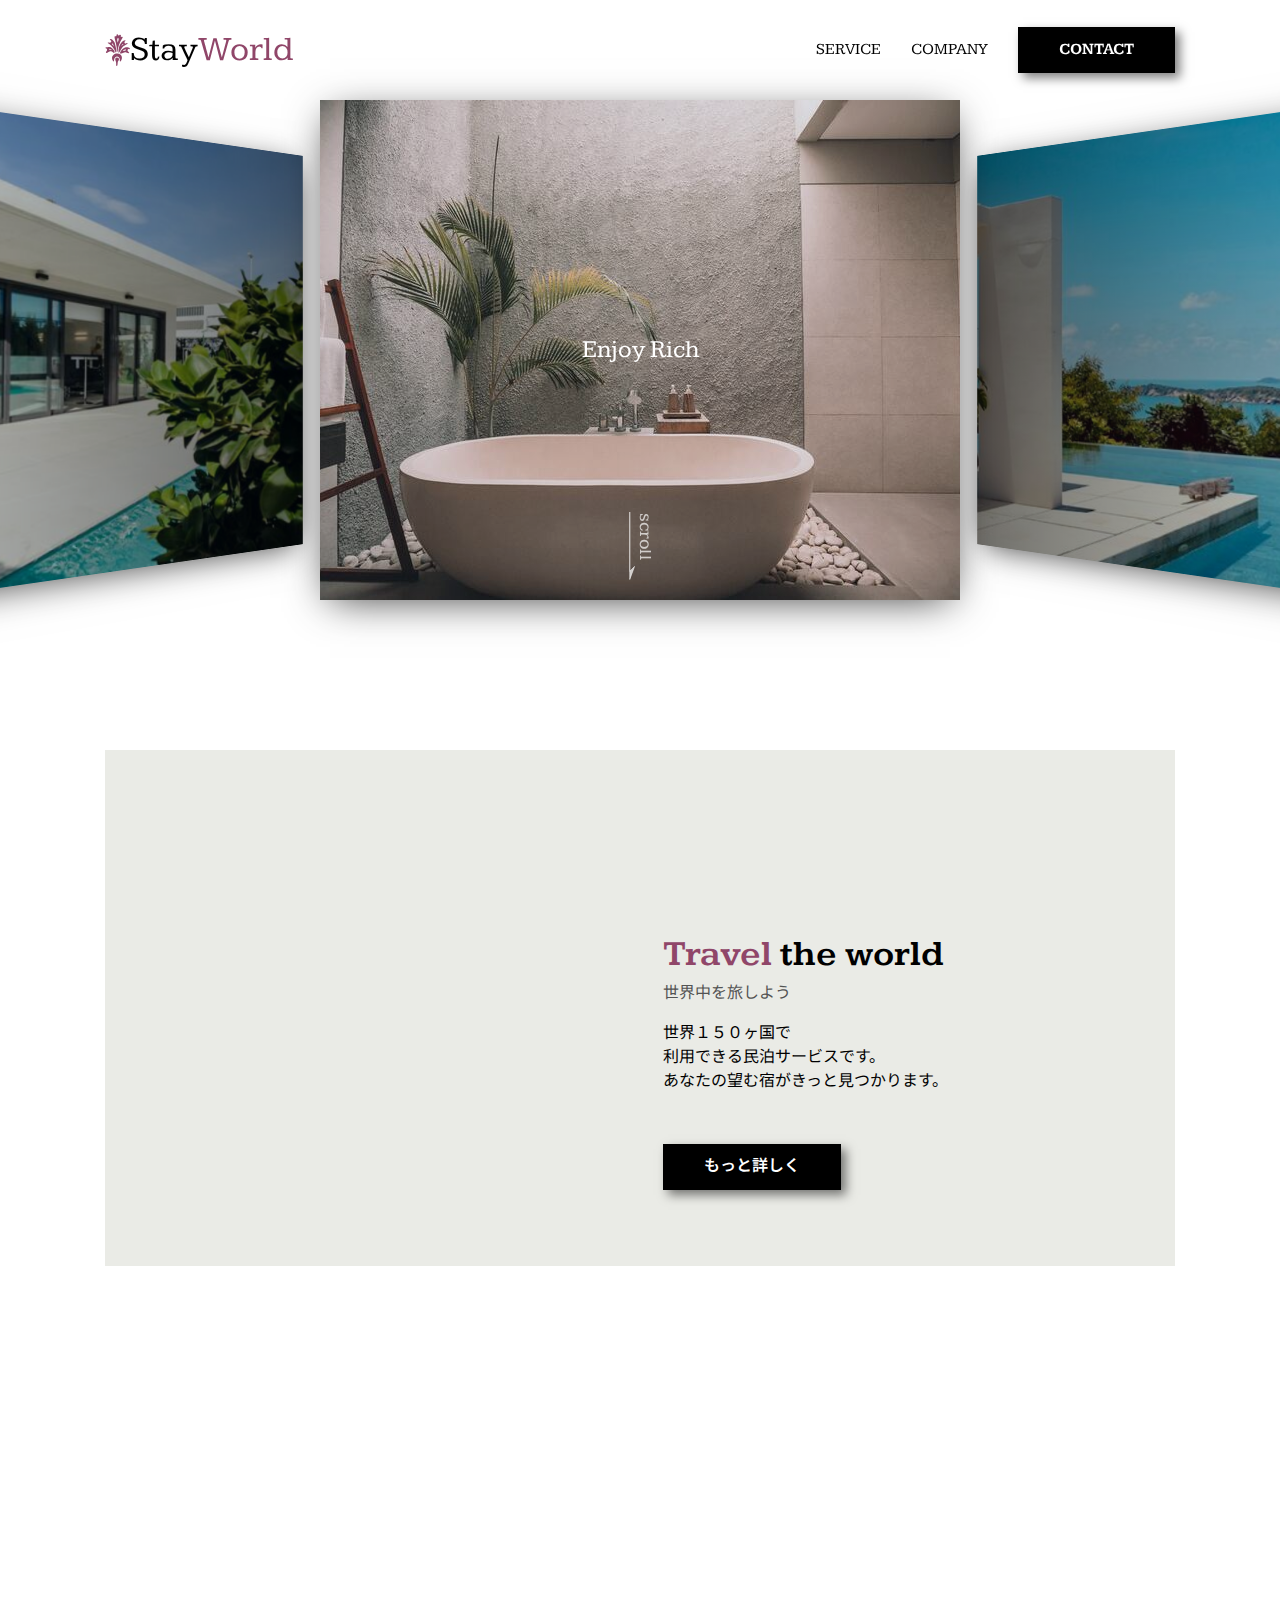
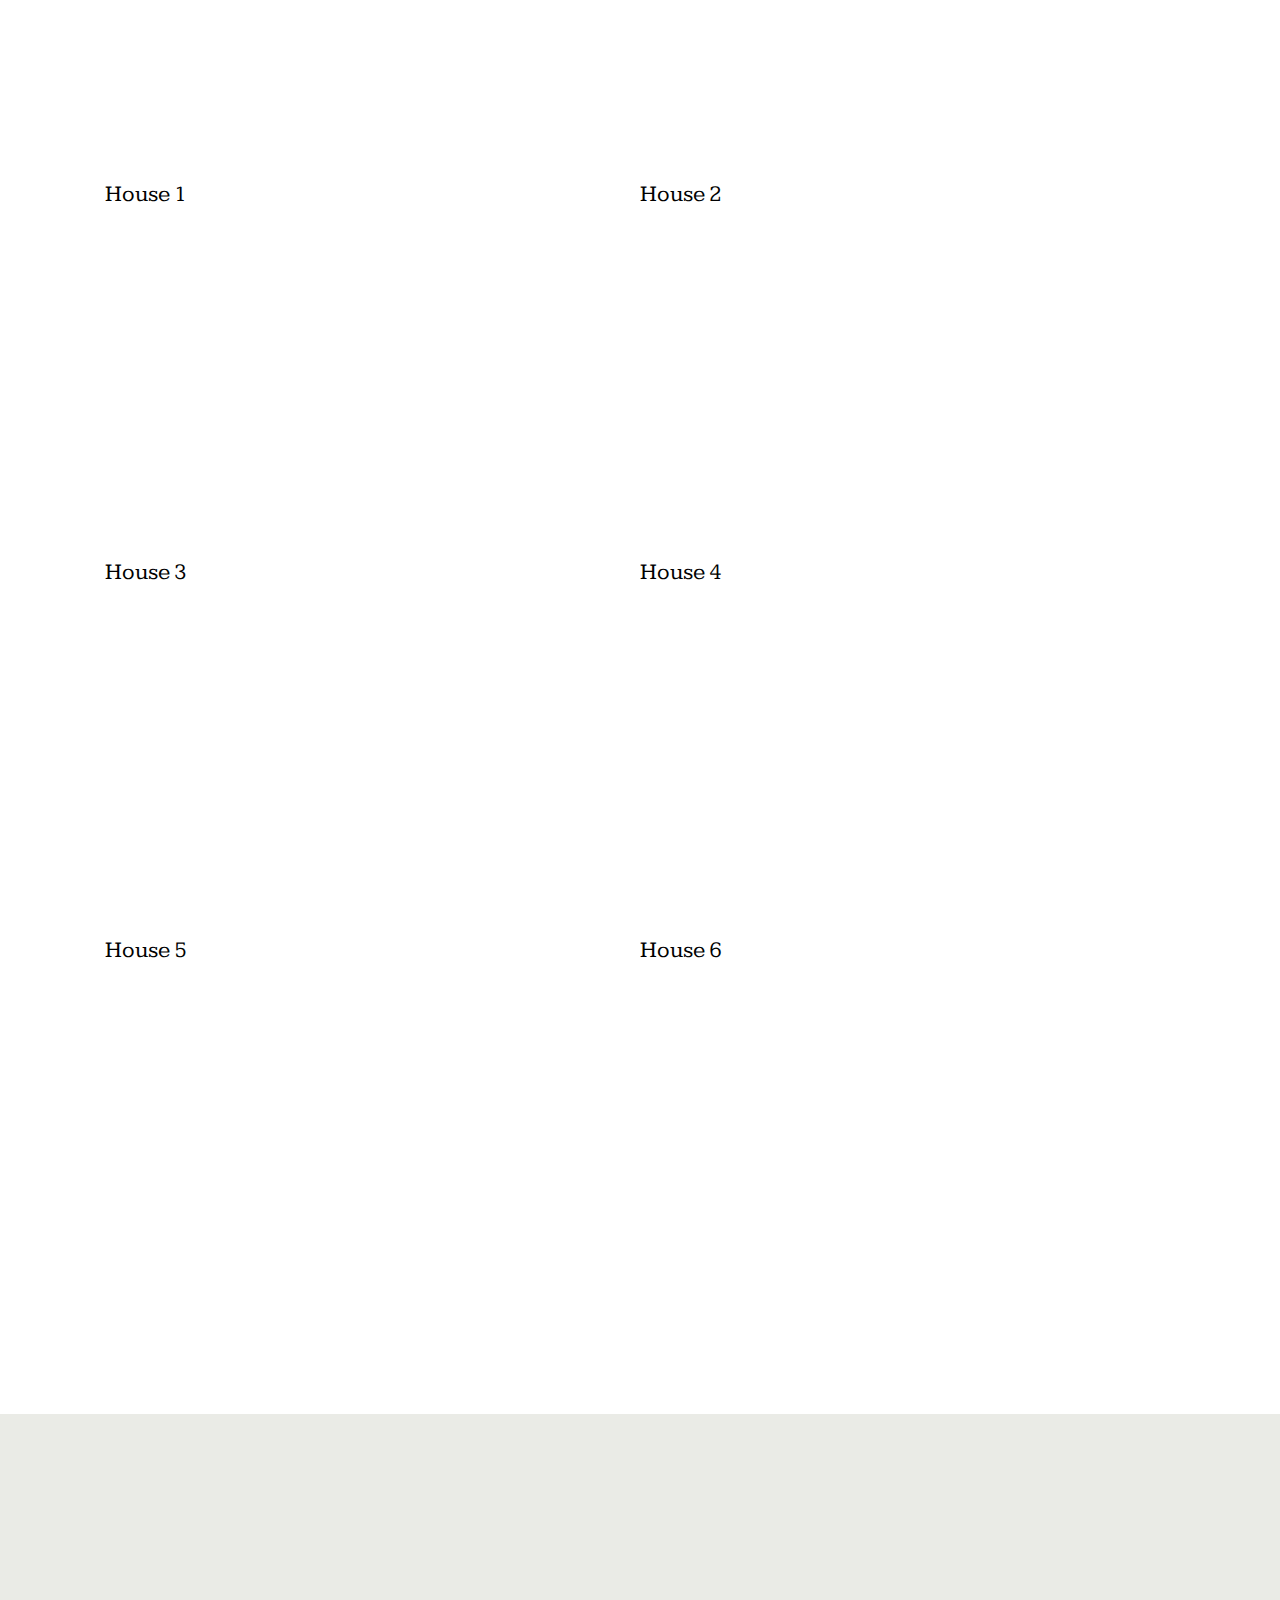
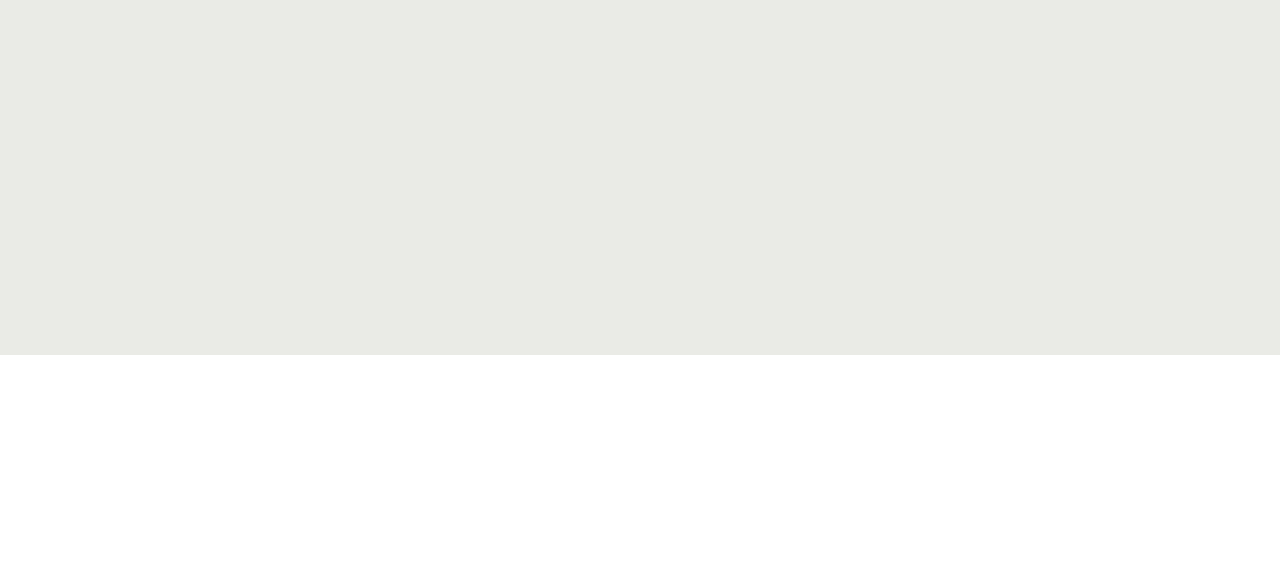
<file: Udemy/front-dev-tutorial-master/99_サンプルサイト/index.html>
<!DOCTYPE html>
<html lang="en">
  <head>
    <meta charset="UTF-8" />
    <meta name="viewport" content="width=device-width, initial-scale=1.0" />
    <meta http-equiv="X-UA-Compatible" content="ie=edge" />
    <title>Document</title>
    <script src="scripts/vendors/pace.js"></script>
    <link rel="stylesheet" href="styles/loader.css">
    <link rel="preconnect" href="https://fonts.googleapis.com" />
    <link rel="preconnect" href="https://fonts.gstatic.com" crossorigin />
    <link
      href="https://fonts.googleapis.com/css2?family=Kameron:wght@400;700&family=Noto+Sans+JP:wght@500&display=swap"
      rel="stylesheet"
    />
    <link rel="stylesheet" href="styles/vendors/css-reset.css" />
    <link rel="stylesheet" href="styles/vendors/swiper-bundle.min.css" />
    <link rel="stylesheet" href="styles/style.css" />
    
    <script src="scripts/vendors/gsap.min.js" defer></script>

    <script src="scripts/vendors/swiper-bundle.min.js" defer></script>
    <script src="scripts/libs/hero-slider.js" defer></script>

    <script src="scripts/vendors/scroll-polyfill.js" defer></script>
    <script src="scripts/libs/scroll.js" defer></script>
    
    <script src="scripts/libs/mobile-menu.js" defer></script>

    <script src="scripts/libs/text-animation.js" defer></script>
    <script src="scripts/main.js" defer></script>

  </head>
  <body>
    <div id="global-container">
      <div id="container">
        <div class="mobile-menu__cover"></div>
        <div class="nav-trigger"></div>
        <header class="header">
          <div class="header__inner appear up">
            <div class="logo item">
              <img class="logo__img" src="images/logo.svg" />
              <span class="logo__stay">Stay</span>
              <span class="logo__world">World</span>
            </div>
            <nav class="header__nav">
              <ul class="header__ul">
                <li class="header__li item"><a href="#">Service</a></li>
                <li class="header__li item"><a href="#">Company</a></li>
                <li class="header__li item"><a class="btn filled" href="#">Contact</a></li>
              </ul>
            </nav>
            <button class="mobile-menu__btn">
              <span></span>
              <span></span>
              <span></span>
            </button>
          </div>
        </header>
        <div id="content">
          <div class="hero">
            <div class="swiper">
              <div class="swiper-wrapper">
                <div class="swiper-slide">
                  <div class="hero__title">Enjoy Rich</div>
                  <img src="images/image-1.jpg" alt="" />
                </div>
                <div class="swiper-slide">
                  <div class="hero__title">Fantastic</div>
                  <img src="images/image-2.jpg" alt="" />
                </div>
                <div class="swiper-slide">
                  <div class="hero__title">Experience</div>
                  <img src="images/image-3.jpg" alt="" />
                </div>
              </div>
              <div class="hero__footer">
                <img class="hero__downarrow" src="images/arrow.svg" />
                <span class="hero__scrolltext">scroll</span>
              </div>
            </div>
          </div>
          <div id="main-content">
            <aside class="side left">
              <div class="side__inner">
                <a href="#" class="twitter icon tween-animate-title">Twitter</a>
                <a href="#" class="fb icon tween-animate-title">Facebook</a>
              </div>
            </aside>
            <main>
              <section class="travel">
                <div class="travel__inner">
                  <div class="travel__img cover-slide">
                    <img class="img-zoom" src="images/image-travel.jpg" />
                  </div>
                  <div class="travel__texts appear left">
                    <div class="travel__texts-inner">
                      <div class="travel__title main-title item">
                        <span class="purple">Travel</span>
                        <span>the world</span>
                      </div>
                      <div class="travel__sub sub-title item">世界中を旅しよう</div>
                      <div class="travel__description item">
                        <p>
                          世界１５０ヶ国で<br />利用できる民泊サービスです。
                        </p>
                        <p>あなたの望む宿がきっと見つかります。</p>
                      </div>
                      <div class="travel__btn item">
                        <button class="btn filled">もっと詳しく</button>
                      </div>
                    </div>
                  </div>
                </div>
              </section>
              <section class="houses">
                <div>
                  <h2 class="main-title tween-animate-title">
                    Find Your House
                  </h2>
                  <p class="sub-title tween-animate-title">
                    お気に入りの宿泊先を見つけましょう
                  </p>
                </div>
                <div class="houses__inner">
                  <div class="houses__item">
                    <div class="cover-slide hover-darken">
                      <div
                        class="bg-img-zoom img-bg50"
                        style="background-image: url(images/villa-1.jpg)"
                      ></div>
                    </div>
                    <p class="houses__title">House 1</p>
                  </div>
                  <div class="houses__item">
                    <div class="cover-slide hover-darken">
                      <div
                        class="bg-img-zoom img-bg50"
                        style="background-image: url(images/villa-2.jpg)"
                      ></div>
                    </div>
                    <p class="houses__title">House 2</p>
                  </div>
                  <div class="houses__item">
                    <div class="cover-slide hover-darken">
                      <div
                        class="bg-img-zoom img-bg50"
                        style="background-image: url(images/villa-3.jpg)"
                      ></div>
                    </div>
                    <p class="houses__title">House 3</p>
                  </div>
                  <div class="houses__item">
                    <div class="cover-slide hover-darken">
                      <div
                        class="bg-img-zoom img-bg50"
                        style="background-image: url(images/villa-4.jpg)"
                      ></div>
                    </div>
                    <p class="houses__title">House 4</p>
                  </div>
                  <div class="houses__item">
                    <div class="cover-slide hover-darken">
                      <div
                        class="bg-img-zoom img-bg50"
                        style="background-image: url(images/villa-5.jpg)"
                      ></div>
                    </div>
                    <p class="houses__title">House 5</p>
                  </div>
                  <div class="houses__item">
                    <div class="cover-slide hover-darken">
                      <div
                        class="bg-img-zoom img-bg50"
                        style="background-image: url(images/villa-6.jpg)"
                      ></div>
                    </div>
                    <p class="houses__title">House 6</p>
                  </div>
                  <div class="houses__btn appear up">
                    <button class="btn slide-bg item">もっと詳しく</button>
                  </div>
                </div>
              </section>
              <section class="popular">
                <div class="popular__header">
                  <h2 class="main-title tween-animate-title">Popular Place</h2>
                  <p class="sub-title tween-animate-title">
                    人気の観光地で宿泊先を見つけましょう
                  </p>
                </div>
                <div class="popular__inner appear up">
                  <div class="popular__container">
                    <div class="popular__item item">
                      <div class="popular__img">
                        <img src="images/image-p1.jpg" alt="" />
                      </div>
                      <p class="popular__title">パリ</p>
                    </div>
                    <div class="popular__item item">
                      <div class="popular__img">
                        <img src="images/image-p2.jpg" alt="" />
                      </div>
                      <p class="popular__title">ニューヨーク</p>
                    </div>
                    <div class="popular__item item">
                      <div class="popular__img">
                        <img src="images/image-p3.jpg" alt="" />
                      </div>
                      <p class="popular__title">香港</p>
                    </div>
                    <div class="popular__item item">
                      <div class="popular__img">
                        <img src="images/image-p4.jpg" alt="" />
                      </div>
                      <p class="popular__title">大阪</p>
                    </div>
                    <div class="popular__btn appear up">
                      <button class="btn cover-3d item">
                        <span>一覧から探す</span>
                      </button>
                    </div>
                  </div>
                </div>
              </section>
            </main>
            <aside class="side right">
              <div class="side__inner">
                <span class="tween-animate-title">&copy; Code Mafia</span>
              </div>
            </aside>
          </div>
        </div>
        <div class="footer appear up">
          <div class="logo item">
            <img class="logo__img" src="images/logo.svg" />
            <span class="logo__stay">Stay</span>
            <span class="logo__world">World</span>
          </div>
          <nav class="footer__nav">
            <ul class="footer__ul">
              <li class="footer__li item"><a href="#">Service</a></li>
              <li class="footer__li item"><a href="#">Contact</a></li>
              <li class="footer__li item"><a href="#">Company</a></li>
              <li class="footer__li item"><a href="#">Sitemap</a></li>
            </ul>
            <div class="footer__copyright item">&copy; Code Mafia</div>
          </nav>
        </div>
      </div>
      <nav class="mobile-menu">
        <div class="logo">
          <img class="logo__img" src="images/logo.svg" />
          <span class="logo__stay">Stay</span>
          <span class="logo__world">World</span>
        </div>
        <ul class="mobile-menu__main">
          <li class="mobile-menu__item">
            <a class="mobile-menu__link" href="#">
              <span class="main-title">Our Service</span>
              <span class="sub-title">サービスについて</span>
            </a>
          </li>
          <li class="mobile-menu__item">
            <a class="mobile-menu__link" href="#">
              <span class="main-title">About Us</span>
              <span class="sub-title">私たちについて</span>
            </a>
          </li>
          <li class="mobile-menu__item">
            <a class="mobile-menu__link" href="#">
              <span class="main-title">Contact Us</span>
              <span class="sub-title">コンタクト方法</span>
            </a>
          </li>
        </ul>
      </nav>
    </div>
    
  </body>
</html>
</file>
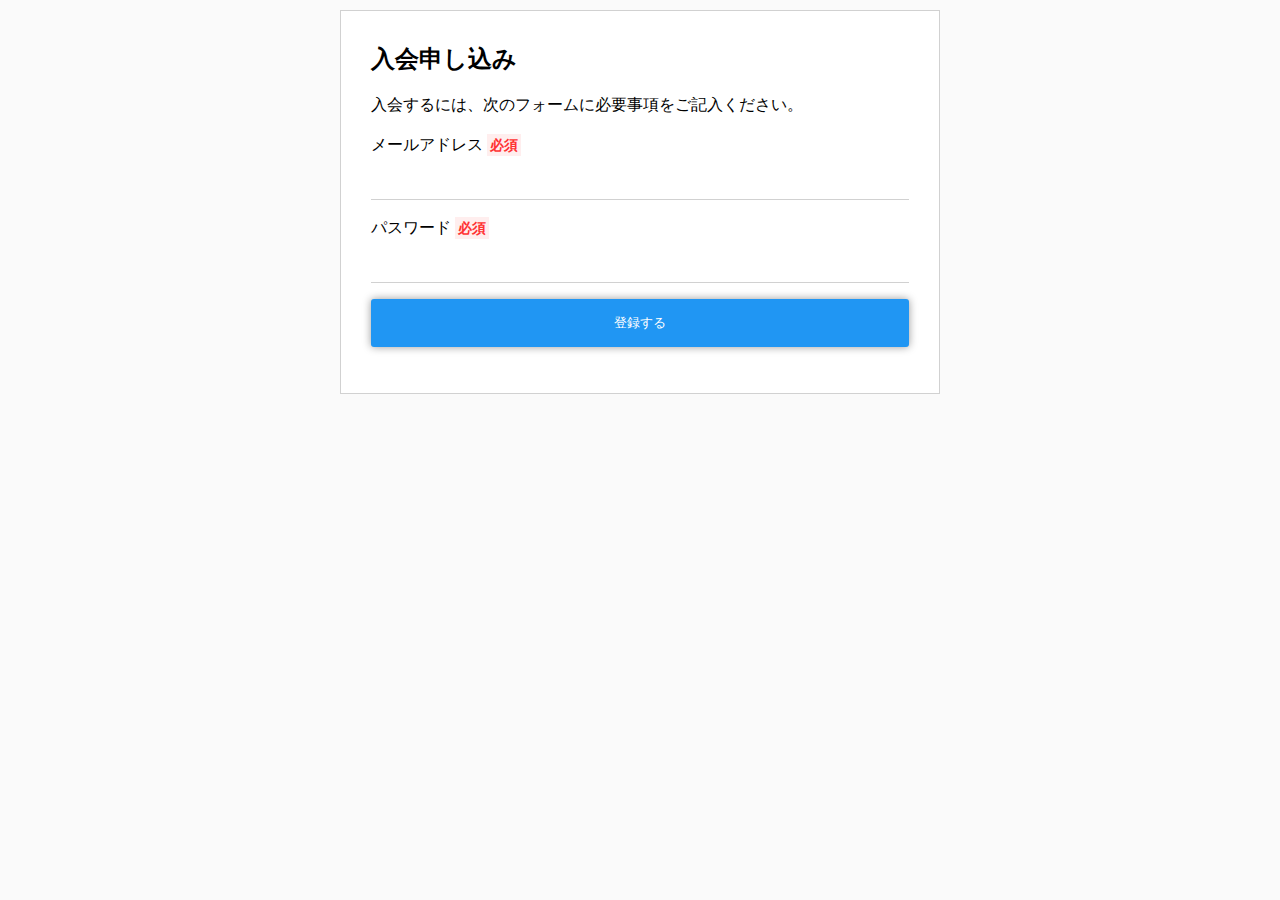
<file: Udemy/HTML:CSS/chapter01/index.html>
<!DOCTYPE html>
<html lang="ja">
    <head>
        <meta charset="UTF-8">
        <meta name="viewport" content="width=device-width">
        <title>入会申し込み</title>
        <link rel="stylesheet" href="css/style.css">
    </head>
    <body>
        <div class="content">
            <h1>入会申し込み</h1>
            <p>入会するには、次のフォームに必要事項をご記入ください。</p>
            <p><label for="mymail">メールアドレス<span class="required">必須</span></label><input id="mymail" type="email" name="mymail"></p>
            <p><label for="mypassword">パスワード<span class="required">必須</span></label><input id="mypassword" type="password" name="mypassword"></p>
            <p><button type="submit">登録する</button></p>
        </div>
    </body>
</html>
</file>
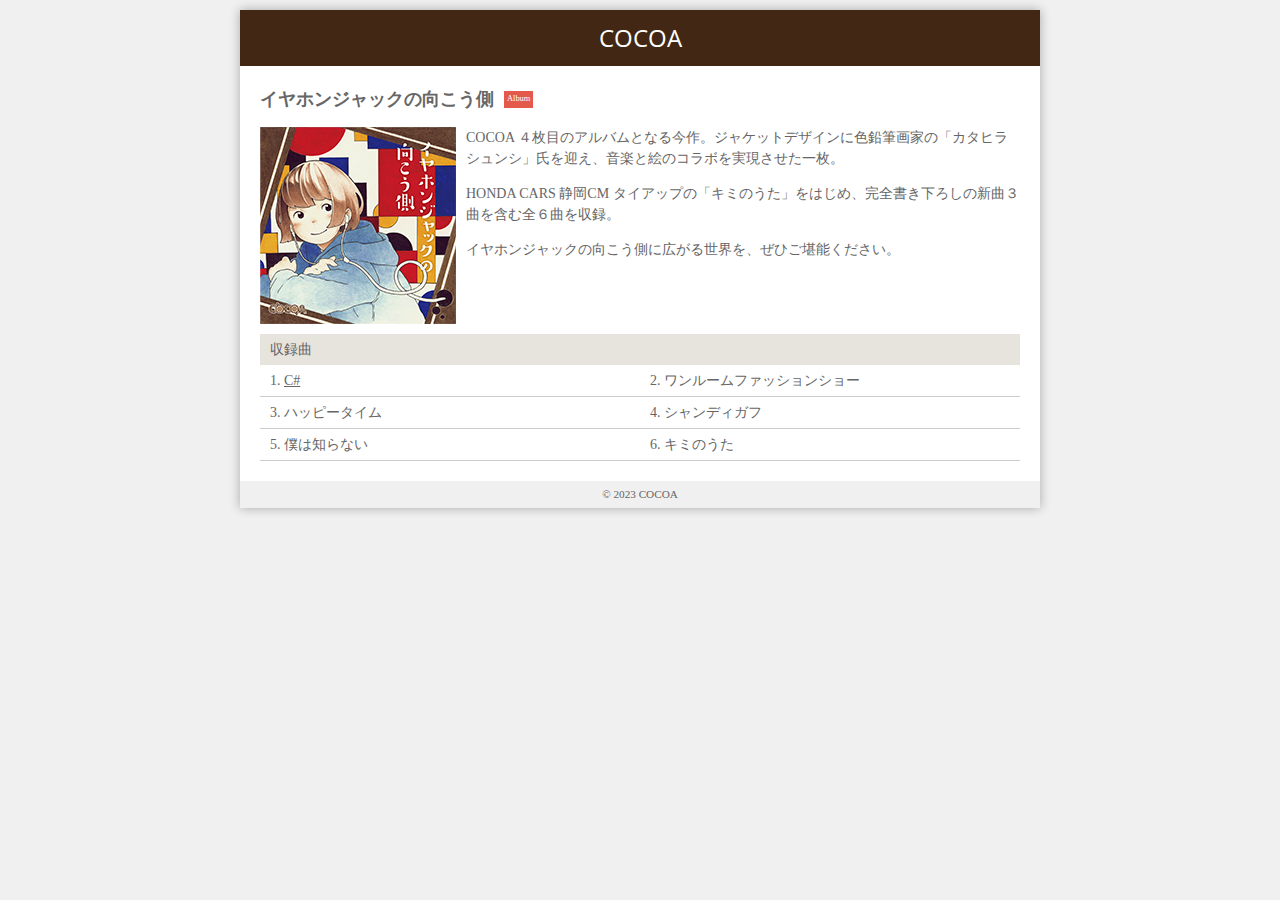
<file: Udemy/HTML:CSS/chapter02/index.html>
<!DOCTYPE html>
<html lang="ja">
    <hdad>
        <meta charset="UTF-8">
        <meta name="viewport" content="width=device-width">
        <title>イヤホンジャックの向こう側</title>
        <link rel="stylesheet" href="css/style.css">
    </hdad>
    <body>
        <div class="container">
             <header>
                <h1>COCOA</h1>
            </header>
            <section>

                <div class="infomation">
                    <h1>イヤホンジャックの向こう側</h1>
                    <span class="type">Album</span>
                </div>

                <div class="description">
                    <a href="#"><img src="img/jacket.png" alt="イヤホンジャックの向こう側のジャケット写真"></a>
                    <p>COCOA ４枚目のアルバムとなる今作。ジャケットデザインに色鉛筆画家の「カタヒラシュンシ」氏を迎え、音楽と絵のコラボを実現させた一枚。</p>
                    <p>HONDA CARS 静岡CM タイアップの「キミのうた」をはじめ、完全書き下ろしの新曲３曲を含む全６曲を収録。</p>
                    <p>イヤホンジャックの向こう側に広がる世界を、ぜひご堪能ください。</p>
                </div>

                <div class="songs">
                    <h2>収録曲</h2>
                    <ol start="1" type="1" >
                        <li><a href="https://youtu.be/vjqTkOISzeY" target="_blank">C#</a></li>
                        <li>ワンルームファッションショー</li>
                        <li>ハッピータイム</li>
                        <li>シャンディガフ</li>
                        <li>僕は知らない</li>
                        <li>キミのうた</li>
                    </ol>
                </div>
            </section>
            <footer>
                &copy; 2023 COCOA



            </footer>



        </div>

        <footer>
        </footer>
    </body>
</html>
</file>
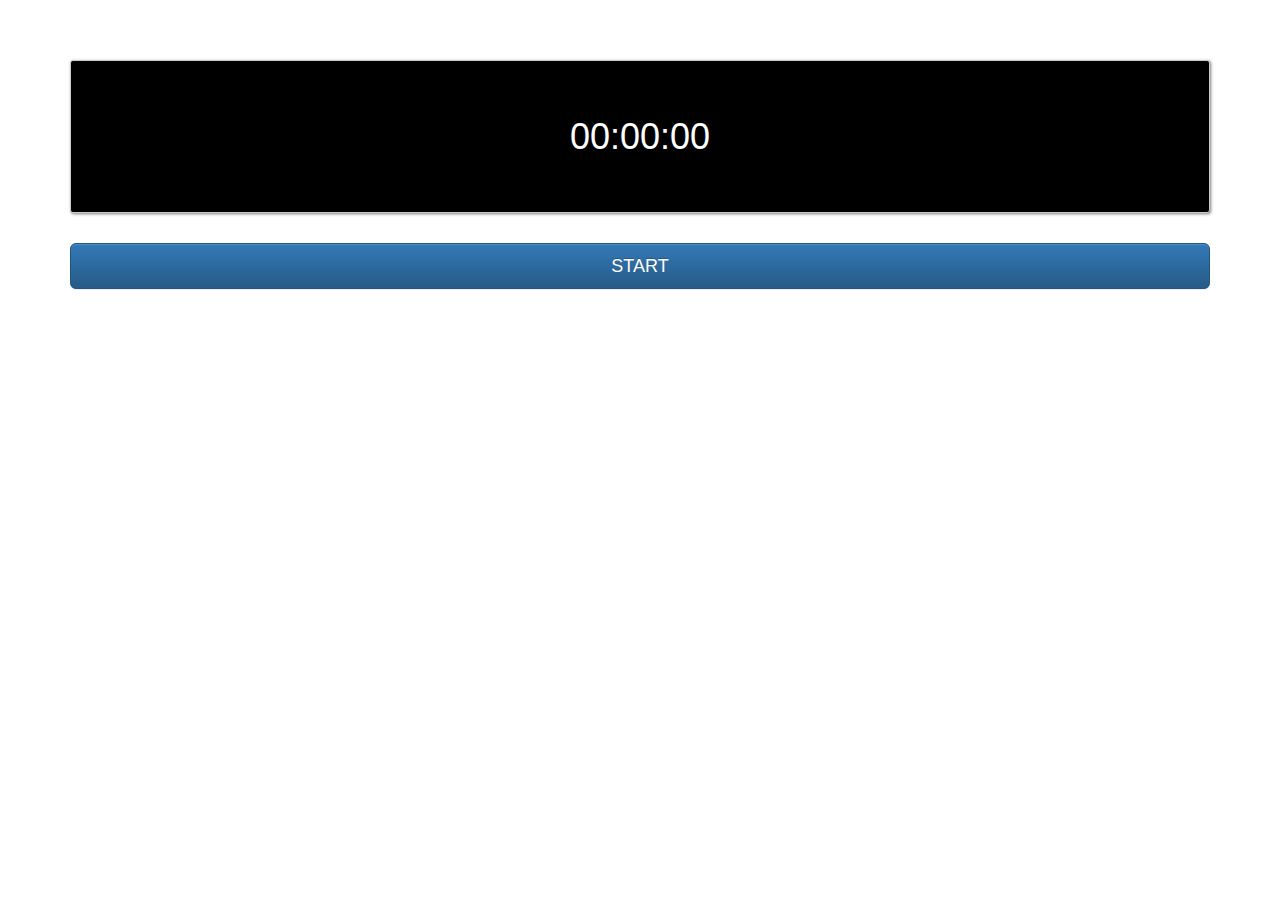
<file: Udemy/HTML:CSS/timer/index.html>
<!DOCTYPE html>
<head>
    <meta charset="UTF-8">
    <meta name="viewport" content="width=device-width, initial-scale=1.0">

    <!-- Latest compiled and minified CSS -->
    <link rel="stylesheet" href="https://cdn.jsdelivr.net/npm/bootstrap@3.4.1/dist/css/bootstrap.min.css" integrity="sha384-HSMxcRTRxnN+Bdg0JdbxYKrThecOKuH5zCYotlSAcp1+c8xmyTe9GYg1l9a69psu" crossorigin="anonymous">

    <!-- Optional theme -->
    <link rel="stylesheet" href="https://cdn.jsdelivr.net/npm/bootstrap@3.4.1/dist/css/bootstrap-theme.min.css" integrity="sha384-6pzBo3FDv/PJ8r2KRkGHifhEocL+1X2rVCTTkUfGk7/0pbek5mMa1upzvWbrUbOZ" crossorigin="anonymous">

    <link rel="stylesheet" href="css/style.css">

    <title>TIMER</title>
</head>
<body>
    <div class="container">
        <p id="timer">00:00:00</p>

        <div>
            <button id="start_stop" 
            class="btn btn-lg btn-primary">START</button>
        </div>
    </div>

    <script>
        var start;
        var timer_id;

        document.getElementById('start_stop').addEventListener('click', function() {

            if(this.innerHTML === 'START'){
                start = new Date();

                timer_id = setInterval(goTimer, 100);
                
                //STOPボタンにする
                this.innerHTML = 'STOP';
                this.classList.remove('btn-primary')
                this.classList.add('btn-danger')
            } else {
                clearInterval(timer_id);

                 //STARTボタンにする
                this.innerHTML = 'START';
                this.classList.remove('btn-danger')
                this.classList.add('btn-primary')
            }
        });

        var addZero = function(value){
            if(value < 10){
                value = '0' + value;
            }
            return value;
        }

        var goTimer = function() {
            var now = new Date();

            var milli = now.getTime() - start.getTime();
            var seconds = Math.floor(milli / 1000);
            var minutes = Math.floor(seconds / 60);
            var hours = Math.floor(minutes / 60);

            seconds = seconds - minutes * 60;
            minutes = minutes - hours * 60;

            seconds = addZero(seconds);
            minutes = addZero(minutes);
            hours = addZero(hours);

            document.getElementById('timer').innerHTML = hours + ":" + minutes + ":" + seconds;
        }
    </script>


    <!-- <script>
        // 0を追加する
        var addZero = function(value) {
            if (value < 10){
                value = '0' + value;
            }
            return value;
        }

        document.getElementById('start_stop').addEventListener('click', function(){
            var now = new Date();
            var seconds = now.getSeconds(); // 秒を取得
            seconds = addZero(seconds);

            var minutes = now.getMinutes(); // 分を取得
            minutes = addZero(minutes);

            var hours = now.getHours(); // 時を取得
            hours = addZero(hours);

            document.getElementById('timer').innerHTML =  hours + ":" + minutes + ":" + seconds;
        });
    </script>  -->

</body>
</html>
</file>
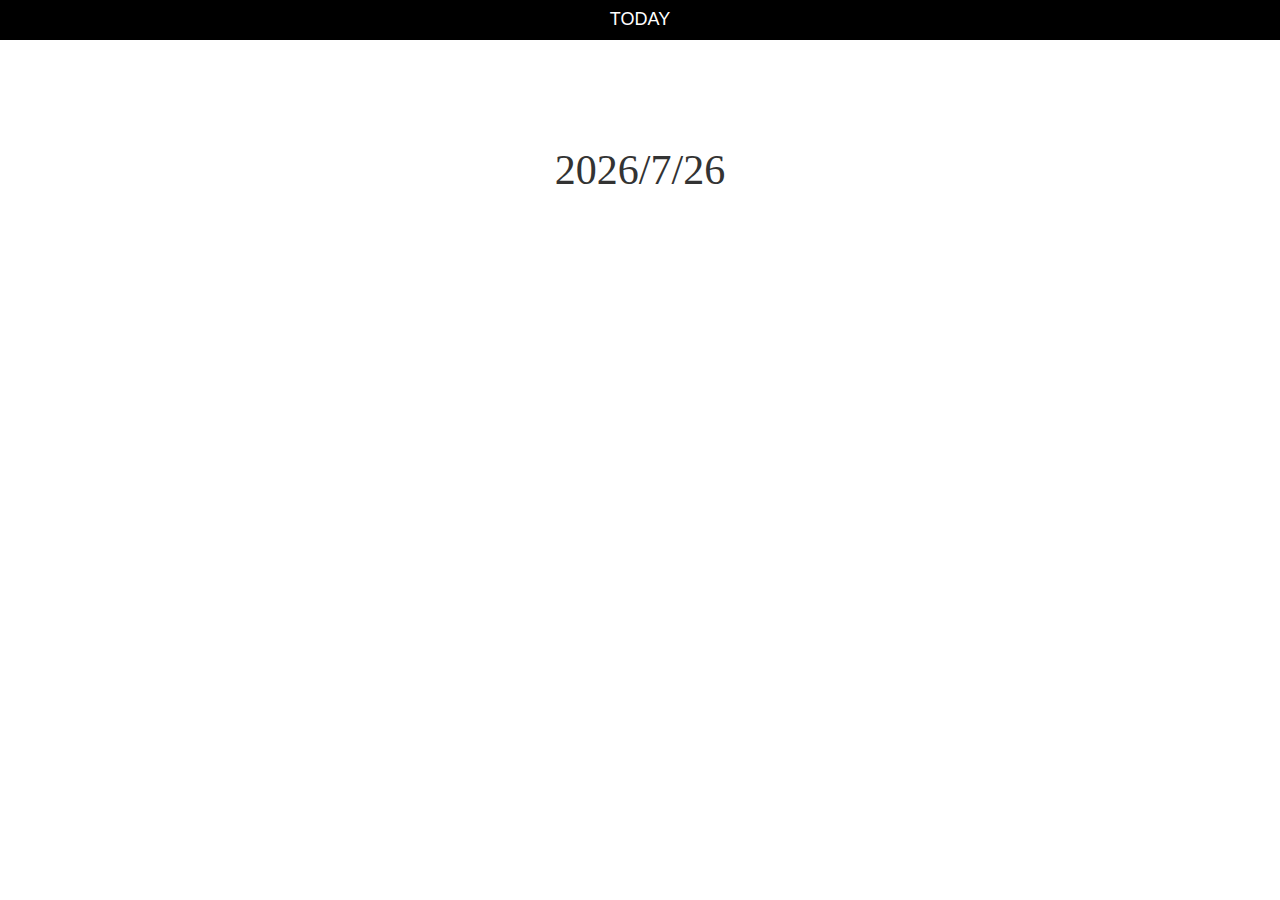
<file: Udemy/HTML:CSS/today/index.html>
<!DOCTYPE html>
<head>
    <meta charset="UTF-8">
    <meta name="viewport" content="width=device-width, initial-scale=1.0">
    <title>TODAY</title>

    <!-- Latest compiled and minified CSS -->
    <link rel="stylesheet" href="https://cdn.jsdelivr.net/npm/bootstrap@3.4.1/dist/css/bootstrap.min.css" integrity="sha384-HSMxcRTRxnN+Bdg0JdbxYKrThecOKuH5zCYotlSAcp1+c8xmyTe9GYg1l9a69psu" crossorigin="anonymous">

    <!-- Optional theme -->
    <link rel="stylesheet" href="https://cdn.jsdelivr.net/npm/bootstrap@3.4.1/dist/css/bootstrap-theme.min.css" integrity="sha384-6pzBo3FDv/PJ8r2KRkGHifhEocL+1X2rVCTTkUfGk7/0pbek5mMa1upzvWbrUbOZ" crossorigin="anonymous">

    <link rel="stylesheet" href="css/style.css">

</head>
<body>
    <header>
        <h1>TODAY</h1>
    </header>
    
    <div class="container">
        <script>
            var today = new Date();
            var todayHtml = today.getFullYear() + '/' + (today.getMonth() + 1) + '/' + today.getDate();

            document.write('<p class="date">' + todayHtml + '</p>');
        </script>
    </div>
</body>
</html>
</file>
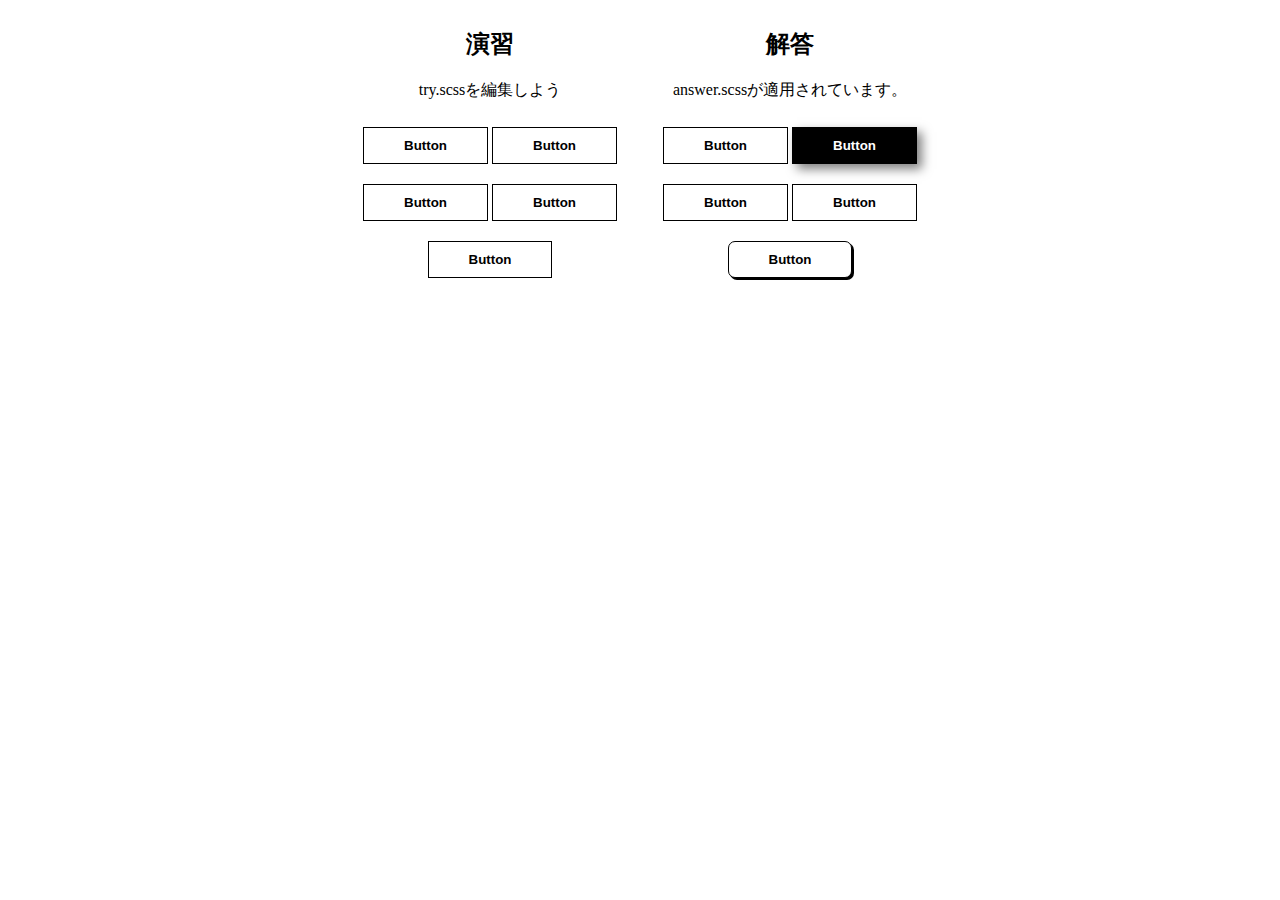
<file: Udemy/front-dev-tutorial-master/02_HTMLとCSSを極める_トランジション編/030_演習_色んなボタンを作ってみよう/index.html>
<!DOCTYPE html>
<html lang="en">

<head>
  <meta charset="UTF-8" />
  <meta name="viewport" content="width=device-width, initial-scale=1.0" />
  <meta http-equiv="X-UA-Compatible" content="ie=edge" />
  <title>Document</title>
  <!-- チャレンジしてみよう -->
  <link rel="stylesheet" href="try.css" />
  <!-- 解答例　-->
  <link rel="stylesheet" href="answer.css" />
</head>

<body>
  <div id="container">
    <div class="try">
      <h2>演習</h2>
      <p>try.scssを編集しよう</p>
      <button class="btn float">Button</button>
      <button class="btn filled">Button</button>
      <button class="btn letter-spacing">Button</button>
      <button class="btn shadow">Button</button>
      <button class="btn solid">Button</button>
    </div>
    <div class="answer">
      <h2>解答</h2>
      <p>answer.scssが適用されています。</p>
      <button class="btn float">Button</button>
      <button class="btn filled">Button</button>
      <button class="btn letter-spacing">Button</button>
      <button class="btn shadow">Button</button>
      <button class="btn solid">Button</button>
    </div>
  </div>
</body>

</html>
</file>
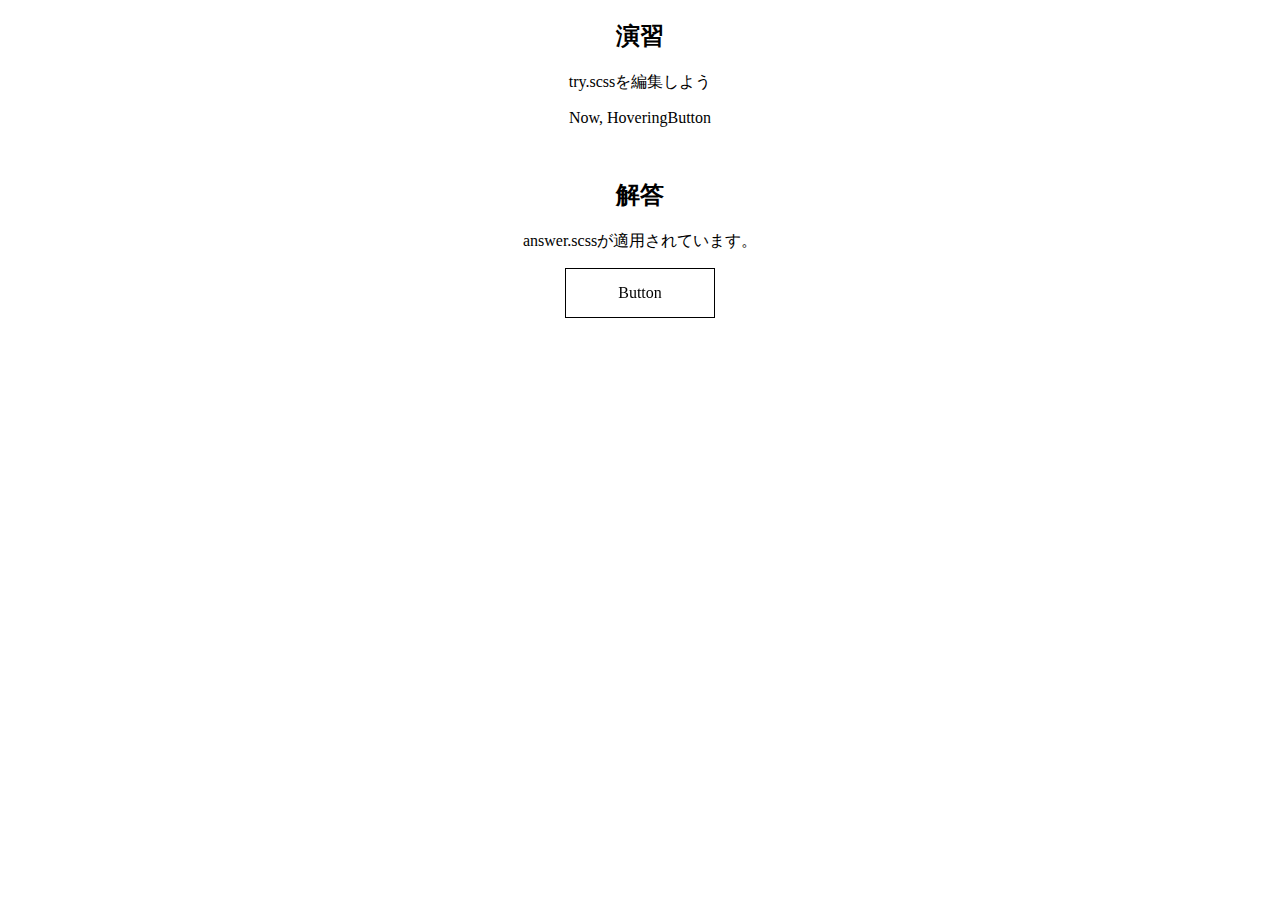
<file: Udemy/front-dev-tutorial-master/02_HTMLとCSSを極める_トランジション編/090_発展_演習_3Dアニメーション２/index.html>
<!DOCTYPE html>
<html lang="en">

<head>
  <meta charset="UTF-8" />
  <meta name="viewport" content="width=device-width, initial-scale=1.0" />
  <meta http-equiv="X-UA-Compatible" content="ie=edge" />
  <title>Document</title>
  <!-- チャレンジしてみよう -->
  <link rel="stylesheet" href="try.css" />
  <!-- 解答例　-->
  <link rel="stylesheet" href="answer.css" />
</head>

<body>
  <div id="container">
    <div class="try">
      <h2>演習</h2>
      <p>try.scssを編集しよう</p>
      <a class="btn cubic"><span class="hovering">Now, Hovering</span><span class="default">Button</span></a>
    </div>
    <div class="answer">
      <h2>解答</h2>
      <p>answer.scssが適用されています。</p>
      <a class="btn cubic"><span class="hovering">Now, Hovering</span><span class="default">Button</span></a>
    </div>
  </div>
</body>

</html>
</file>
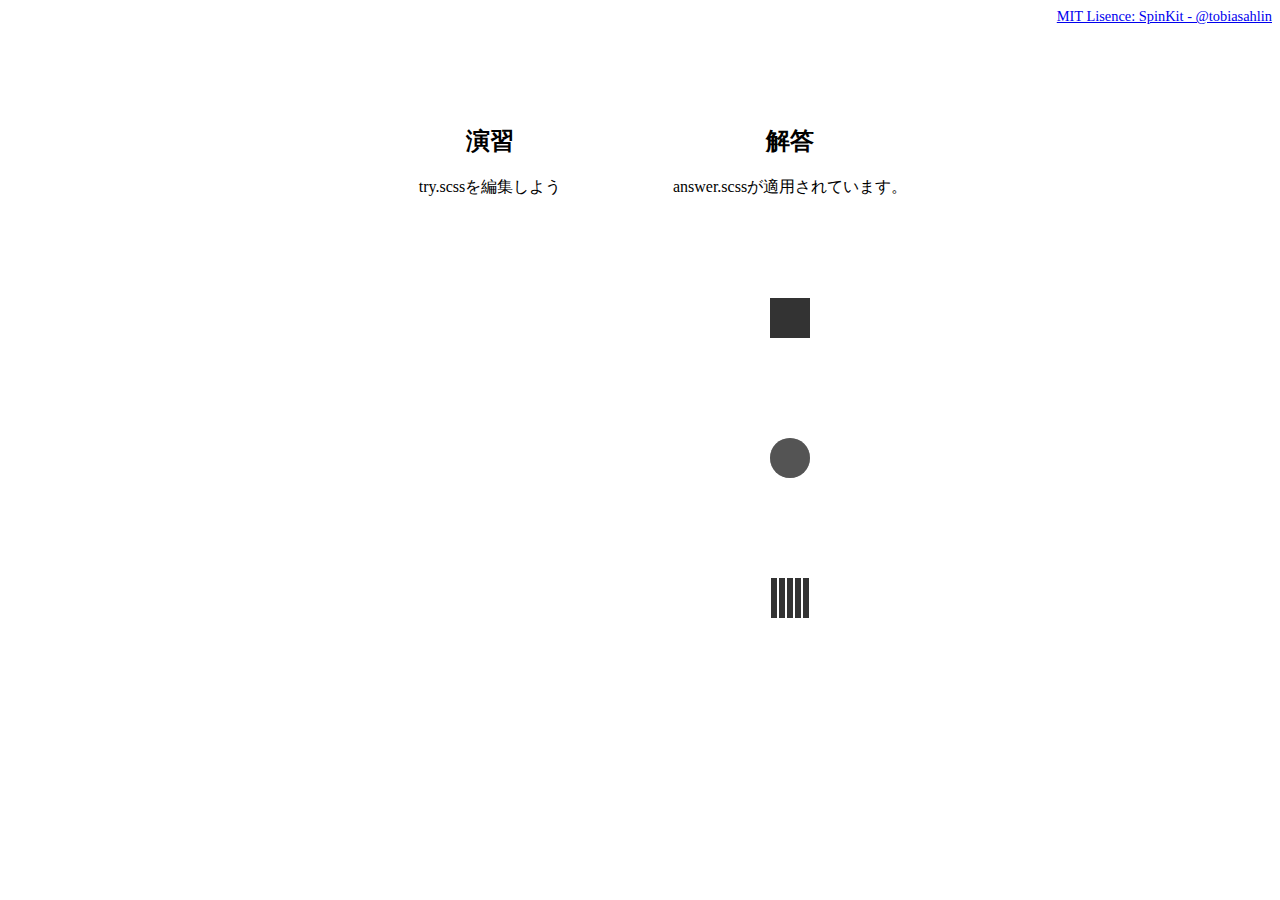
<file: Udemy/front-dev-tutorial-master/03_HTMLとCSSを極める_アニメーション編/060_演習_色んなローダーを作ってみよう/index.html>
<!DOCTYPE html>
<html lang="en">

<head>
  <meta charset="UTF-8" />
  <meta name="viewport" content="width=device-width, initial-scale=1.0" />
  <meta http-equiv="X-UA-Compatible" content="ie=edge" />
  <title>Document</title>
  <!-- チャレンジしてみよう -->
  <link rel="stylesheet" href="try.css" />
  <!-- 解答例　-->
  <link rel="stylesheet" href="answer.css" />
</head>

<body>
  <div class="copyright">
    <a target="_blank" href="https://github.com/tobiasahlin/SpinKit">MIT Lisence: SpinKit - @tobiasahlin</a>
  </div>
  <div id="container">
    <div class="try">
      <h2>演習</h2>
      <p>try.scssを編集しよう</p>
      <div class="spinner"></div>
      <div class="double-spinner">
        <div></div>
        <div></div>
      </div>
      <div class="rect-spinner">
        <div></div>
        <div></div>
        <div></div>
        <div></div>
        <div></div>
      </div>
    </div>
    <div class="answer">
      <h2>解答</h2>
      <p>answer.scssが適用されています。</p>
      <div class="spinner"></div>
      <div class="double-spinner">
        <div></div>
        <div></div>
      </div>
      <div class="rect-spinner">
        <div></div>
        <div></div>
        <div></div>
        <div></div>
        <div></div>
      </div>
    </div>
</body>

</html>
</file>
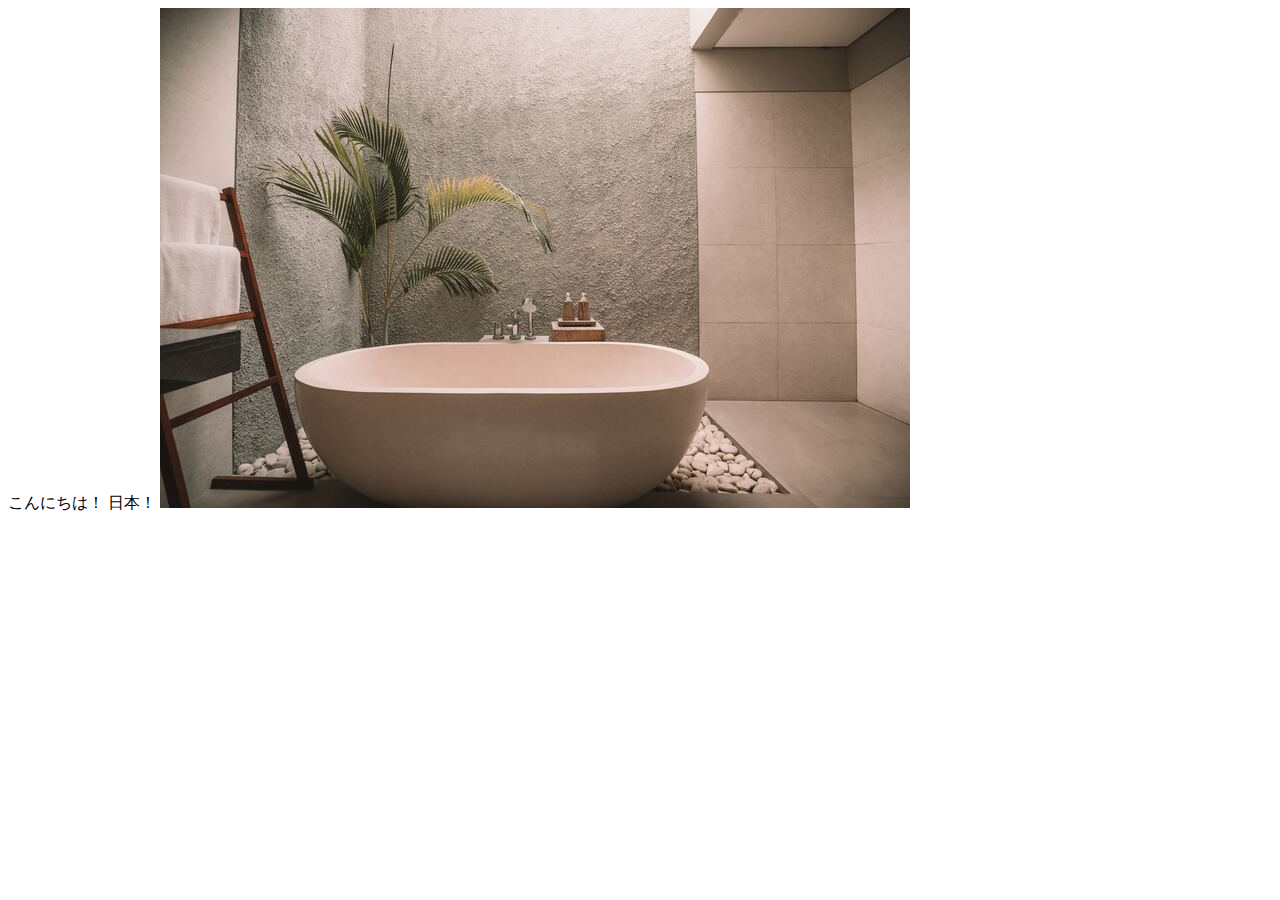
<file: Udemy/front-dev-tutorial-master/01_基礎知識/01_HTMLについて/end/index.html>
<!DOCTYPE html>
<html lang="en">
    <head>
        <meta charset="UTF-8">
        <meta name="viewport" content="width=device-width, initial-scale=1.0">
        <meta http-equiv="X-UA-Compatible" content="ie=edge">
        <title>Document</title>
    </head>
    <body>
        <span>こんにちは！ 日本！</span>
        <img src="image-1.jpg" alt="">
    </body>
</html>
</file>
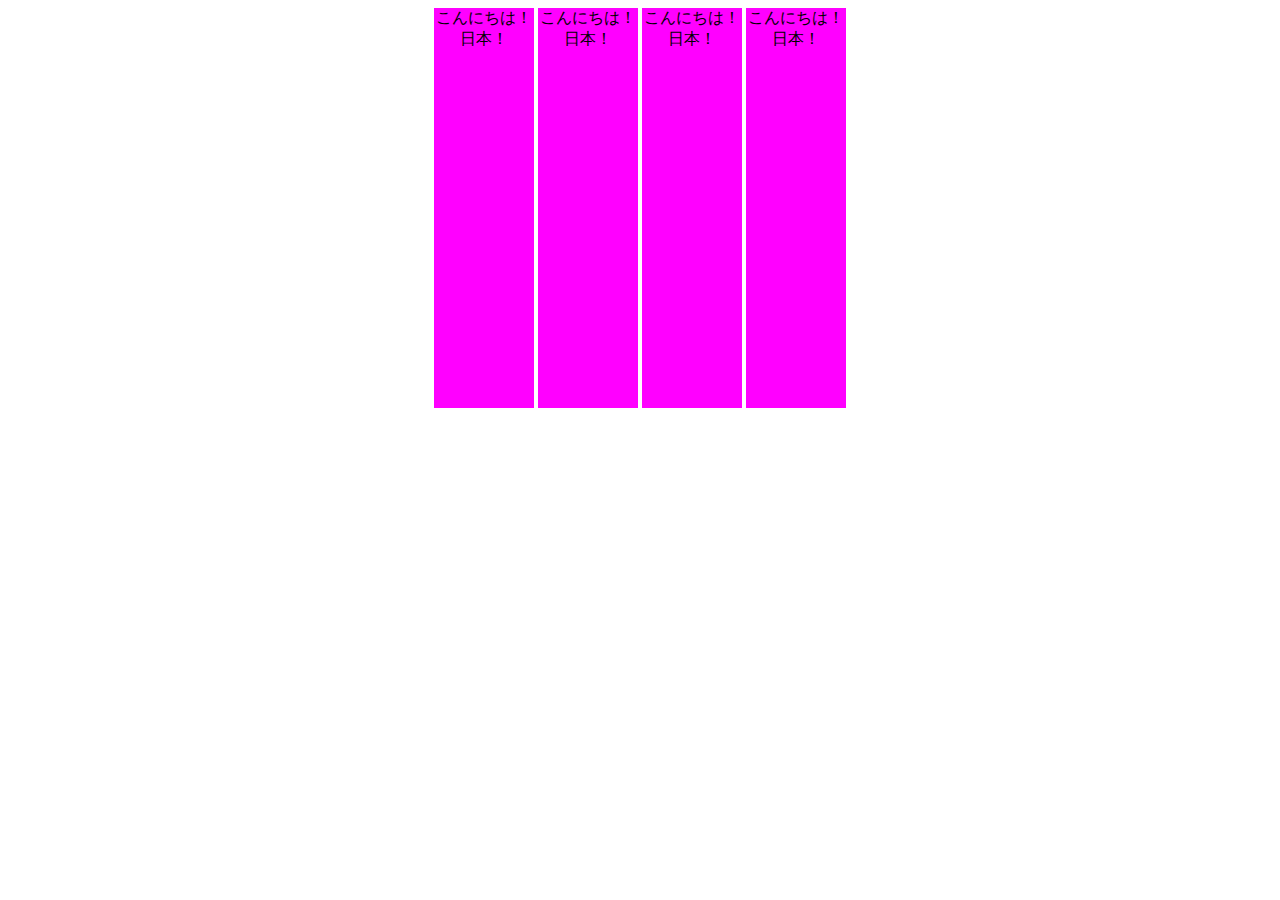
<file: Udemy/front-dev-tutorial-master/01_基礎知識/02_Inline要素とBlock要素について/end/index.html>
<!DOCTYPE html>
<html lang="en">

<head>
    <meta charset="UTF-8">
    <meta name="viewport" content="width=device-width, initial-scale=1.0">
    <meta http-equiv="X-UA-Compatible" content="ie=edge">
    <title>Document</title>
</head>

<body>
    <span>こんにちは！ 日本！</span>
    <span>こんにちは！ 日本！</span>
    <span>こんにちは！ 日本！</span>
    <span>こんにちは！ 日本！</span>
    <!-- <div>こんにちは！ 日本！</div> -->
    <style>
        body {
            /* インライン要素の中央揃え*/
            text-align: center;
        }

        span {
            display: inline-block;
            /* ブロック要素の中央揃え*/
            margin: 0 auto;
            width: 100px;
            height: 400px;
            background-color: magenta;
        }
    </style>
</body>

</html>
</file>
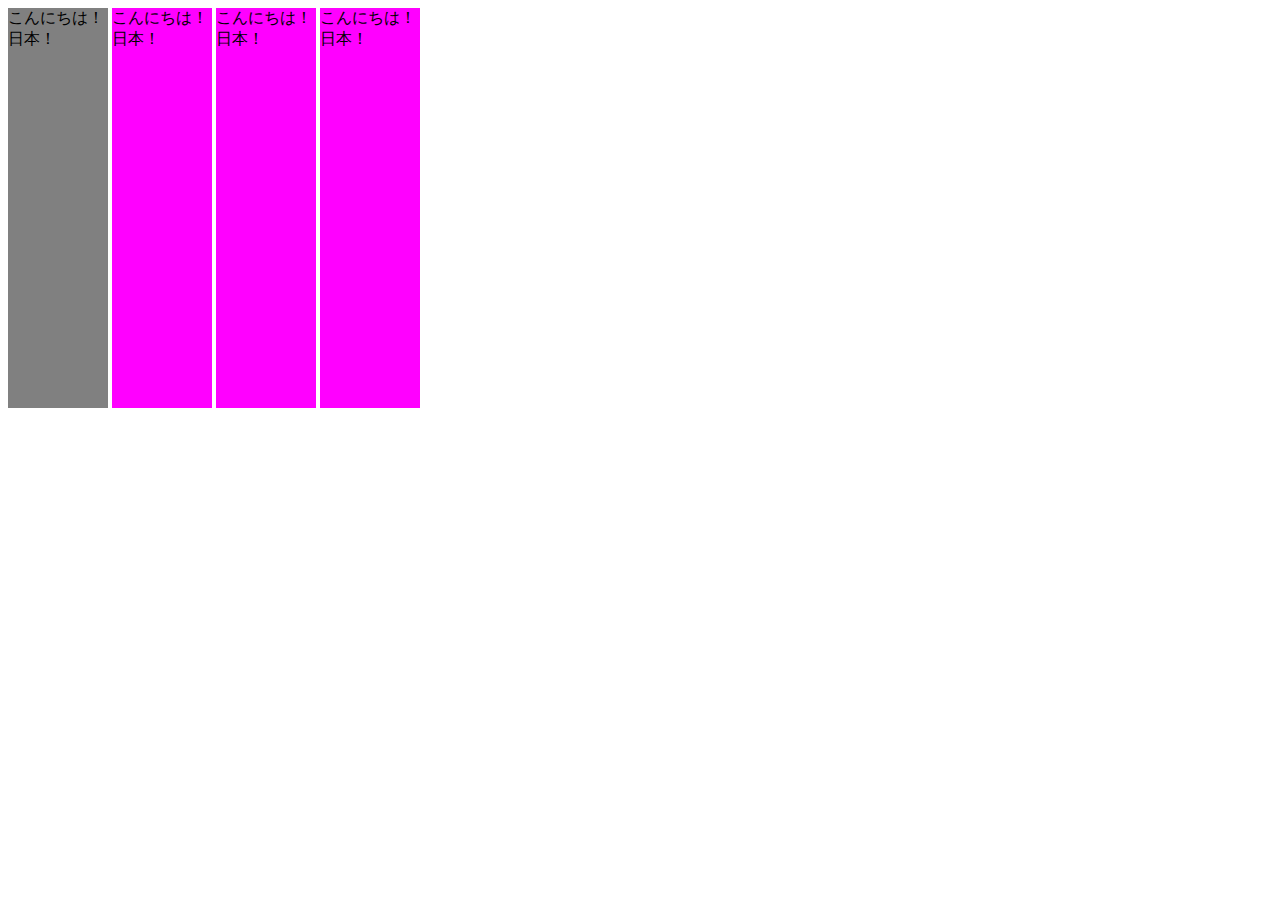
<file: Udemy/front-dev-tutorial-master/01_基礎知識/03_CSSについて/end/index.html>
<!DOCTYPE html>
<html lang="en">
    <head>
        <meta charset="UTF-8">
        <meta name="viewport" content="width=device-width, initial-scale=1.0">
        <meta http-equiv="X-UA-Compatible" content="ie=edge">
        <title>Document</title>
        <link rel="stylesheet" href="style.css">
    </head>
    <body>
        <span id="first" class="cls">こんにちは！ 日本！</span>
        <span>こんにちは！ 日本！</span>
        <span>こんにちは！ 日本！</span>
        <span>こんにちは！ 日本！</span>
        <!-- <div>こんにちは！ 日本！</div> -->
        <style></style>
    </body>
</html>
</file>
<file: Udemy/front-dev-tutorial-master/99_サンプルサイト/styles/loader.css>
.pace-done #global-container {
  transition: opacity 1s;
  opacity: 1;
}

#global-container {
  opacity: 0;
}

.pace {
  z-index: 2000;
  position: fixed;
  margin: auto;
  top: 0;
  left: 0;
  right: 0;
  bottom: 0;
  width: 100px;
  height: 100px;
}

.pace .pace-progress {
  transform: none !important;
  text-align: center;
}

.pace .pace-progress::after {
  content: attr(data-progress-text);
  display: block;
  font-weight: 100;
  font-size: 2em;
  font-family: "Helvetica Neue", "Yu Gothic", "Meiryo", sans-serif;
  color: #535353;
}

.pace.pace-inactive {
  display: none;
}

.pace-progress-inner {
  width: 40px;
  height: 40px;
  background-color: #904669;
  margin: 0 auto;
  -webkit-animation-name: sk-rotateplane;
          animation-name: sk-rotateplane;
  -webkit-animation-duration: 1.2s;
          animation-duration: 1.2s;
  -webkit-animation-timing-function: ease-in-out;
          animation-timing-function: ease-in-out;
  -webkit-animation-delay: 0s;
          animation-delay: 0s;
  -webkit-animation-iteration-count: infinite;
          animation-iteration-count: infinite;
  -webkit-animation-direction: normal;
          animation-direction: normal;
  -webkit-animation-fill-mode: forwards;
          animation-fill-mode: forwards;
}

@-webkit-keyframes sk-rotateplane {
  0% {
    transform: perspective(120px) rotateX(0deg) rotateY(0deg);
  }
  50% {
    transform: perspective(120px) rotateX(-180deg) rotateY(0deg);
  }
  100% {
    transform: perspective(120px) rotateX(-180deg) rotateY(-180deg);
  }
}

@keyframes sk-rotateplane {
  0% {
    transform: perspective(120px) rotateX(0deg) rotateY(0deg);
  }
  50% {
    transform: perspective(120px) rotateX(-180deg) rotateY(0deg);
  }
  100% {
    transform: perspective(120px) rotateX(-180deg) rotateY(-180deg);
  }
}/*# sourceMappingURL=loader.css.map */
</file>
<file: Udemy/front-dev-tutorial-master/99_サンプルサイト/styles/style.css>
.appear.up .item {
  transform: translateY(6px);
}

.appear.down .item {
  transform: translateY(-6px);
}

.appear.left .item {
  transform: translateX(40px);
}

.appear.right .item {
  transform: translateX(-40px);
}

.appear .item {
  transition: all 0.8s;
  opacity: 0;
}
.appear.inview .item {
  opacity: 1;
  transform: none;
}
.appear.inview .item:nth-child(1) {
  transition-delay: 0.1s;
}
.appear.inview .item:nth-child(2) {
  transition-delay: 0.2s;
}
.appear.inview .item:nth-child(3) {
  transition-delay: 0.3s;
}
.appear.inview .item:nth-child(4) {
  transition-delay: 0.4s;
}
.appear.inview .item:nth-child(5) {
  transition-delay: 0.5s;
}
.appear.inview .item:nth-child(6) {
  transition-delay: 0.6s;
}
.appear.inview .item:nth-child(7) {
  transition-delay: 0.7s;
}
.appear.inview .item:nth-child(8) {
  transition-delay: 0.8s;
}
.appear.inview .item:nth-child(9) {
  transition-delay: 0.9s;
}
.appear.inview .item:nth-child(10) {
  transition-delay: 1s;
}

.btn {
  position: relative;
  display: inline-block;
  background-color: white;
  border: 1px solid black;
  font-weight: 600;
  padding: 10px 40px;
  margin: 10px auto;
  cursor: pointer;
  transition: all 0.3s;
  color: black;
  text-decoration: none !important;
}
.btn.float:hover {
  background-color: black;
  color: white;
  box-shadow: 5px 5px 10px 0 rgba(0, 0, 0, 0.5);
}
.btn.filled {
  background-color: black;
  color: white;
  box-shadow: 5px 5px 10px 0 rgba(0, 0, 0, 0.5);
}
.btn.filled:hover {
  background-color: white;
  color: black;
  box-shadow: none;
}
.btn.letter-spacing:hover {
  background-color: black;
  letter-spacing: 3px;
  color: white;
}
.btn.shadow {
  box-shadow: none;
}
.btn.shadow:hover {
  transform: translate(-2.5px, -2.5px);
  box-shadow: 5px 5px 0 0 black;
}
.btn.solid {
  box-shadow: 2px 2px 0 0 black;
  border-radius: 7px;
}
.btn.solid:hover {
  transform: translate(2px, 2px);
  box-shadow: none;
}
.btn.slide-bg {
  position: relative;
  overflow: hidden;
  z-index: 1;
}
.btn.slide-bg::before {
  content: "";
  display: inline-block;
  width: 100%;
  height: 100%;
  background-color: black;
  position: absolute;
  top: 0;
  left: 0;
  transform: translateX(-100%);
  transition: transform 0.3s;
  z-index: -1;
}
.btn.slide-bg:hover {
  color: white;
}
.btn.slide-bg:hover::before {
  transform: none;
}
.btn.cover-3d {
  position: relative;
  z-index: 1;
  transform-style: preserve-3d;
  perspective: 300px;
}
.btn.cover-3d span {
  display: inline-block;
  transform: translateZ(20px);
}
.btn.cover-3d::before {
  content: "";
  display: inline-block;
  width: 100%;
  height: 100%;
  background-color: black;
  position: absolute;
  top: 0;
  left: 0;
  transform: rotateX(90deg);
  transition: all 0.3s;
  transform-origin: top center;
  opacity: 0;
}
.btn.cover-3d:hover {
  color: white;
}
.btn.cover-3d:hover::before {
  transform: none;
  opacity: 1;
}

.btn-cubic {
  position: relative;
  display: inline-block;
  transform-style: preserve-3d;
  perspective: 300px;
  width: 150px;
  height: 50px;
  margin: 0 auto;
  cursor: pointer;
  font-weight: 600;
}
.btn-cubic span {
  position: absolute;
  top: 0;
  left: 0;
  width: 100%;
  height: 100%;
  border: 1px solid black;
  box-sizing: border-box;
  line-height: 48px;
  text-align: center;
  transition: all 0.3s;
  transform-origin: center center -25px;
  color: black;
}
.btn-cubic .hovering {
  background-color: black;
  color: white;
  transform: rotateX(90deg);
}
.btn-cubic .default {
  background-color: white;
  color: black;
  transform: rotateX(0);
}
.btn-cubic:hover .hovering {
  transform: rotateX(0);
}
.btn-cubic:hover .default {
  transform: rotateX(-90deg);
}

.swiper {
  overflow: visible !important;
}

.swiper-slide {
  height: 500px;
  overflow: hidden;
}
@media screen and (min-width: 960px) {
  .swiper-slide {
    box-shadow: 0 8px 40px -10px rgba(0, 0, 0, 0.8);
  }
}
.swiper-slide > img {
  width: 100%;
  height: 100%;
  max-width: 100%;
  -o-object-fit: cover;
     object-fit: cover;
  transform: scale(1.3);
  transition: transform 1.9s ease;
}
.swiper-slide::after {
  content: "";
  position: absolute;
  top: 0;
  left: 0;
  width: 100%;
  height: 100%;
  background-color: rgba(0, 61, 125, 0.1);
}
.swiper-slide-active > img {
  transform: none;
}
.swiper-slide-active .hero__title {
  opacity: 1;
  transform: translate(-50%, -50%);
}

.hero {
  overflow: hidden;
  padding-top: 100px;
}
.hero__title {
  position: absolute;
  top: 50%;
  left: 50%;
  transform: translate(-50%, calc(-50% + 20px));
  color: white;
  font-size: 25px;
  z-index: 2;
  opacity: 0;
  transition: opacity 0.3s ease 1s, transform 0.3s ease 1s;
}
.hero__footer {
  position: absolute;
  left: 50%;
  bottom: 20px;
  transform: translateX(-50%);
  z-index: 2;
  height: 68px;
  width: 22px;
  overflow: hidden;
}
.hero__downarrow {
  position: absolute;
  left: 0;
  bottom: 0;
  width: 6px;
  -webkit-animation-name: kf-arrow-anime;
          animation-name: kf-arrow-anime;
  -webkit-animation-duration: 2s;
          animation-duration: 2s;
  -webkit-animation-timing-function: linear;
          animation-timing-function: linear;
  -webkit-animation-delay: 0s;
          animation-delay: 0s;
  -webkit-animation-iteration-count: infinite;
          animation-iteration-count: infinite;
  -webkit-animation-direction: normal;
          animation-direction: normal;
  -webkit-animation-fill-mode: forwards;
          animation-fill-mode: forwards;
}
.hero__scrolltext {
  position: absolute;
  transform: rotate(90deg);
  color: rgba(255, 255, 255, 0.7);
  left: -8px;
  top: 11px;
  font-size: 1.2em;
}

@-webkit-keyframes kf-arrow-anime {
  0%, 50%, 100% {
    transform: translateY(-10%);
  }
  30% {
    transform: none;
  }
}

@keyframes kf-arrow-anime {
  0%, 50%, 100% {
    transform: translateY(-10%);
  }
  30% {
    transform: none;
  }
}
.animate-title,
.tween-animate-title {
  opacity: 0;
}
.animate-title.inview,
.tween-animate-title.inview {
  opacity: 1;
}
.animate-title.inview .char,
.tween-animate-title.inview .char {
  display: inline-block;
}
.animate-title .char,
.tween-animate-title .char {
  opacity: 0;
}

.animate-title.inview .char {
  -webkit-animation-name: kf-animate-chars;
          animation-name: kf-animate-chars;
  -webkit-animation-duration: 0.5s;
          animation-duration: 0.5s;
  -webkit-animation-timing-function: cubic-bezier(0.39, 1.57, 0.58, 1);
          animation-timing-function: cubic-bezier(0.39, 1.57, 0.58, 1);
  -webkit-animation-delay: 0s;
          animation-delay: 0s;
  -webkit-animation-iteration-count: 1;
          animation-iteration-count: 1;
  -webkit-animation-direction: normal;
          animation-direction: normal;
  -webkit-animation-fill-mode: both;
          animation-fill-mode: both;
}
.animate-title.inview .char:nth-child(1) {
  -webkit-animation-delay: 0.04s;
          animation-delay: 0.04s;
}
.animate-title.inview .char:nth-child(2) {
  -webkit-animation-delay: 0.08s;
          animation-delay: 0.08s;
}
.animate-title.inview .char:nth-child(3) {
  -webkit-animation-delay: 0.12s;
          animation-delay: 0.12s;
}
.animate-title.inview .char:nth-child(4) {
  -webkit-animation-delay: 0.16s;
          animation-delay: 0.16s;
}
.animate-title.inview .char:nth-child(5) {
  -webkit-animation-delay: 0.2s;
          animation-delay: 0.2s;
}
.animate-title.inview .char:nth-child(6) {
  -webkit-animation-delay: 0.24s;
          animation-delay: 0.24s;
}
.animate-title.inview .char:nth-child(7) {
  -webkit-animation-delay: 0.28s;
          animation-delay: 0.28s;
}
.animate-title.inview .char:nth-child(8) {
  -webkit-animation-delay: 0.32s;
          animation-delay: 0.32s;
}
.animate-title.inview .char:nth-child(9) {
  -webkit-animation-delay: 0.36s;
          animation-delay: 0.36s;
}
.animate-title.inview .char:nth-child(10) {
  -webkit-animation-delay: 0.4s;
          animation-delay: 0.4s;
}
.animate-title.inview .char:nth-child(11) {
  -webkit-animation-delay: 0.44s;
          animation-delay: 0.44s;
}
.animate-title.inview .char:nth-child(12) {
  -webkit-animation-delay: 0.48s;
          animation-delay: 0.48s;
}
.animate-title.inview .char:nth-child(13) {
  -webkit-animation-delay: 0.52s;
          animation-delay: 0.52s;
}
.animate-title.inview .char:nth-child(14) {
  -webkit-animation-delay: 0.56s;
          animation-delay: 0.56s;
}
.animate-title.inview .char:nth-child(15) {
  -webkit-animation-delay: 0.6s;
          animation-delay: 0.6s;
}
.animate-title.inview .char:nth-child(16) {
  -webkit-animation-delay: 0.64s;
          animation-delay: 0.64s;
}
.animate-title.inview .char:nth-child(17) {
  -webkit-animation-delay: 0.68s;
          animation-delay: 0.68s;
}
.animate-title.inview .char:nth-child(18) {
  -webkit-animation-delay: 0.72s;
          animation-delay: 0.72s;
}
.animate-title.inview .char:nth-child(19) {
  -webkit-animation-delay: 0.76s;
          animation-delay: 0.76s;
}
.animate-title.inview .char:nth-child(20) {
  -webkit-animation-delay: 0.8s;
          animation-delay: 0.8s;
}
.animate-title.inview .char:nth-child(21) {
  -webkit-animation-delay: 0.84s;
          animation-delay: 0.84s;
}
.animate-title.inview .char:nth-child(22) {
  -webkit-animation-delay: 0.88s;
          animation-delay: 0.88s;
}
.animate-title.inview .char:nth-child(23) {
  -webkit-animation-delay: 0.92s;
          animation-delay: 0.92s;
}
.animate-title.inview .char:nth-child(24) {
  -webkit-animation-delay: 0.96s;
          animation-delay: 0.96s;
}
.animate-title.inview .char:nth-child(25) {
  -webkit-animation-delay: 1s;
          animation-delay: 1s;
}
.animate-title.inview .char:nth-child(26) {
  -webkit-animation-delay: 1.04s;
          animation-delay: 1.04s;
}
.animate-title.inview .char:nth-child(27) {
  -webkit-animation-delay: 1.08s;
          animation-delay: 1.08s;
}
.animate-title.inview .char:nth-child(28) {
  -webkit-animation-delay: 1.12s;
          animation-delay: 1.12s;
}
.animate-title.inview .char:nth-child(29) {
  -webkit-animation-delay: 1.16s;
          animation-delay: 1.16s;
}
.animate-title.inview .char:nth-child(30) {
  -webkit-animation-delay: 1.2s;
          animation-delay: 1.2s;
}

@-webkit-keyframes kf-animate-chars {
  0% {
    opacity: 0;
    transform: translateY(-50%);
  }
  100% {
    opacity: 1;
    transform: translateY(0);
  }
}

@keyframes kf-animate-chars {
  0% {
    opacity: 0;
    transform: translateY(-50%);
  }
  100% {
    opacity: 1;
    transform: translateY(0);
  }
}
.cover-slide {
  position: relative;
  overflow: hidden;
}
.cover-slide::after {
  content: "";
  position: absolute;
  z-index: 2;
  top: 0;
  left: 0;
  right: 0;
  bottom: 0;
  background-color: #eaebe6;
  opacity: 0;
}
.cover-slide.inview::after {
  opacity: 1;
  -webkit-animation-name: kf-cover-slide;
          animation-name: kf-cover-slide;
  -webkit-animation-duration: 1.6s;
          animation-duration: 1.6s;
  -webkit-animation-timing-function: ease-in-out;
          animation-timing-function: ease-in-out;
  -webkit-animation-delay: 0s;
          animation-delay: 0s;
  -webkit-animation-iteration-count: 1;
          animation-iteration-count: 1;
  -webkit-animation-direction: normal;
          animation-direction: normal;
  -webkit-animation-fill-mode: both;
          animation-fill-mode: both;
}

@-webkit-keyframes kf-cover-slide {
  0% {
    transform-origin: left;
    transform: scaleX(0);
  }
  50% {
    transform-origin: left;
    transform: scaleX(1);
  }
  50.1% {
    transform-origin: right;
    transform: scaleX(1);
  }
  100% {
    transform-origin: right;
    transform: scaleX(0);
  }
}

@keyframes kf-cover-slide {
  0% {
    transform-origin: left;
    transform: scaleX(0);
  }
  50% {
    transform-origin: left;
    transform: scaleX(1);
  }
  50.1% {
    transform-origin: right;
    transform: scaleX(1);
  }
  100% {
    transform-origin: right;
    transform: scaleX(0);
  }
}
.img-zoom, .bg-img-zoom {
  opacity: 0;
}
.inview .img-zoom, .inview .bg-img-zoom {
  opacity: 1;
  transition: transform 0.3s ease;
  -webkit-animation-name: kf-img-show;
          animation-name: kf-img-show;
  -webkit-animation-duration: 1.6s;
          animation-duration: 1.6s;
  -webkit-animation-timing-function: ease-in-out;
          animation-timing-function: ease-in-out;
  -webkit-animation-delay: 0s;
          animation-delay: 0s;
  -webkit-animation-iteration-count: 1;
          animation-iteration-count: 1;
  -webkit-animation-direction: normal;
          animation-direction: normal;
  -webkit-animation-fill-mode: none;
          animation-fill-mode: none;
}
.inview .img-zoom:hover, .inview .bg-img-zoom:hover {
  transform: scale(1.05);
}

@-webkit-keyframes kf-img-show {
  0% {
    opacity: 0;
  }
  50% {
    opacity: 0;
  }
  50.1% {
    opacity: 1;
    transform: scale(1.5);
  }
  100% {
    opacity: 1;
  }
}

@keyframes kf-img-show {
  0% {
    opacity: 0;
  }
  50% {
    opacity: 0;
  }
  50.1% {
    opacity: 1;
    transform: scale(1.5);
  }
  100% {
    opacity: 1;
  }
}
.hover-darken::before {
  content: "";
  position: absolute;
  top: 0;
  left: 0;
  width: 100%;
  height: 100%;
  z-index: 1;
  transition: background-color 0.3s ease;
  pointer-events: none;
  -webkit-animation-name: kf-img-show;
          animation-name: kf-img-show;
  -webkit-animation-duration: 1.6s;
          animation-duration: 1.6s;
  -webkit-animation-timing-function: ease-in-out;
          animation-timing-function: ease-in-out;
  -webkit-animation-delay: 0s;
          animation-delay: 0s;
  -webkit-animation-iteration-count: 1;
          animation-iteration-count: 1;
  -webkit-animation-direction: normal;
          animation-direction: normal;
  -webkit-animation-fill-mode: none;
          animation-fill-mode: none;
}
.hover-darken:hover::before {
  background-color: rgba(0, 0, 0, 0.4);
}

.bg-img-zoom {
  background-image: url(images/image-1.jpg);
  background-repeat: no-repeat;
  background-position: center;
  background-size: cover;
  width: 100%;
}

.img-bg50 {
  position: relative;
}
.img-bg50::before {
  display: block;
  content: "";
  padding-top: 50%;
}

.mobile-menu {
  position: fixed;
  right: 0;
  top: 60px;
  width: 300px;
}
.mobile-menu .logo {
  padding: 0 40px;
  font-size: 38px;
}
.mobile-menu__btn {
  background-color: unset;
  border: none;
  outline: none !important;
  cursor: pointer;
}
@media screen and (min-width: 960px) {
  .mobile-menu__btn {
    display: none;
  }
}
.mobile-menu__btn > span {
  background-color: black;
  width: 35px;
  height: 2px;
  display: block;
  margin-bottom: 9px;
  transition: transform 0.7s;
}
.mobile-menu__btn > span:last-child {
  margin-bottom: 0;
}
.mobile-menu__cover {
  position: absolute;
  top: 0;
  left: 0;
  width: 100%;
  height: 100%;
  background-color: rgba(0, 0, 0, 0.3);
  opacity: 0;
  visibility: hidden;
  transition: opacity 1s;
  cursor: pointer;
  z-index: 200;
}
.mobile-menu__main {
  padding: 0;
  perspective: 2000px;
  transform-style: preserve-3d;
}
.mobile-menu__item {
  list-style: none;
  display: block;
  transform: translate3d(0, 0, -1000px);
  padding: 0 40px;
  transition: transform 0.3s, opacity 0.2s;
  opacity: 0;
}
.mobile-menu__link {
  display: block;
  margin-top: 30px;
  color: black;
  text-decoration: none !important;
}

.menu-open #container {
  transform: translate(-300px, 60px);
  box-shadow: 0 8px 40px -10px rgba(0, 0, 0, 0.8);
}
.menu-open .mobile-menu__cover {
  opacity: 1;
  visibility: visible;
}
.menu-open .mobile-menu__item {
  transform: none;
  opacity: 1;
}
.menu-open .mobile-menu__item:nth-child(1) {
  transition-delay: 0.07s;
}
.menu-open .mobile-menu__item:nth-child(2) {
  transition-delay: 0.14s;
}
.menu-open .mobile-menu__item:nth-child(3) {
  transition-delay: 0.21s;
}
.menu-open .mobile-menu__item:nth-child(4) {
  transition-delay: 0.28s;
}
.menu-open .mobile-menu__item:nth-child(5) {
  transition-delay: 0.35s;
}
.menu-open .mobile-menu__btn > span {
  background-color: black;
}
.menu-open .mobile-menu__btn > span:nth-child(1) {
  transition-delay: 70ms;
  transform: translateY(11px) rotate(135deg);
}
.menu-open .mobile-menu__btn > span:nth-child(2) {
  transition-delay: 0s;
  transform: translateX(-18px) scaleX(0);
}
.menu-open .mobile-menu__btn > span:nth-child(3) {
  transition-delay: 140ms;
  transform: translateY(-11px) rotate(-135deg);
}

body {
  font-family: "Kameron", "Noto Sans JP", sans-serif;
}

img {
  max-width: 100%;
  vertical-align: bottom;
}

.mb-sm, .travel__img, .houses__title, .popular__title, .sub-title {
  margin-bottom: 16px !important;
}

.mb-lg, .travel, .houses, .popular__btn {
  margin-bottom: 80px !important;
}
@media screen and (min-width: 960px) {
  .mb-lg, .travel, .houses, .popular__btn {
    margin-bottom: 150px !important;
  }
}

.pb-sm, .travel__texts {
  padding-bottom: 16px !important;
}

.pb-lg, .hero {
  padding-bottom: 80px !important;
}
@media screen and (min-width: 960px) {
  .pb-lg, .hero {
    padding-bottom: 150px !important;
  }
}

.content-width, .header__inner, .travel, .houses, .popular__header, .popular__container, .footer {
  width: 90%;
  margin: 0 auto;
  max-width: 1070px;
}

.flex, .header__nav, .travel__inner, .houses__inner, .popular__container, .footer__nav, .footer__ul {
  display: flex;
  flex-direction: column;
}
@media screen and (min-width: 600px) {
  .flex, .header__nav, .travel__inner, .houses__inner, .popular__container, .footer__nav, .footer__ul {
    flex-direction: row;
    flex-wrap: wrap;
  }
}

.purple {
  color: #904669;
}

.font-sm, .sub-title {
  font-size: 14px;
}
@media screen and (min-width: 960px) {
  .font-sm, .sub-title {
    font-size: 16px;
  }
}

.font-md, .popular__title {
  font-size: 17px;
}
@media screen and (min-width: 960px) {
  .font-md, .popular__title {
    font-size: 19px;
  }
}

.font-lr, .houses__title {
  font-size: 17px;
}
@media screen and (min-width: 960px) {
  .font-lr, .houses__title {
    font-size: 23px;
  }
}

.font-lg, .main-title {
  font-size: 25px;
}
@media screen and (min-width: 960px) {
  .font-lg, .main-title {
    font-size: 36px;
  }
}

.main-title {
  font-weight: 600;
  margin-bottom: 0;
  display: block;
}

.sub-title {
  color: #535353;
}

#container {
  position: relative;
  z-index: 10;
  background: white;
  transition: transform 0.5s, box-shadow 0.5s;
}

#main-content {
  position: relative;
  z-index: 0;
}

main {
  position: relative;
  z-index: -1;
}

.header {
  position: fixed;
  top: 0;
  left: 0;
  width: 100%;
  height: 100px;
  background: transparent;
  display: flex;
  align-items: center;
  z-index: 100;
}
.header.triggered {
  background: rgba(255, 255, 255, 0.9);
  box-shadow: 10px 0 25px -10px rgba(0, 0, 0, 0.5);
}
.header__inner {
  display: flex;
  justify-content: space-between;
  align-items: center;
}
.header__nav {
  justify-content: space-between;
  align-items: center;
  text-align: center;
  display: none;
}
@media screen and (min-width: 960px) {
  .header__nav {
    display: block;
  }
}
.header__ul {
  display: flex;
  align-items: center;
  list-style: none;
  padding: 0;
}
.header__li {
  margin: 10px;
}
@media screen and (min-width: 600px) {
  .header__li {
    margin-left: 30px;
    margin-right: 0;
  }
}
.header__li > a {
  color: black;
  text-decoration: none;
  text-transform: uppercase;
}
.header .logo {
  font-size: 35px;
  justify-content: center;
}
@media screen and (min-width: 600px) {
  .header .logo {
    justify-content: flex-start;
  }
}

.travel__inner {
  position: relative;
  z-index: 0;
  justify-content: space-between;
  background: #eaebe6;
  padding: 15px;
}
@media screen and (min-width: 600px) {
  .travel__inner {
    padding: 50px;
  }
}
@media screen and (min-width: 1280px) {
  .travel__inner {
    padding: 50px 150px;
  }
}
.travel__img {
  height: 300px;
  transition: box-shadow 0.5s ease 1.6s;
}
.travel__img.inview {
  box-shadow: inset 0 0 30px black;
}
@media screen and (min-width: 600px) {
  .travel__img {
    flex-basis: 47%;
  }
}
@media screen and (min-width: 960px) {
  .travel__img {
    height: 400px;
  }
}
.travel__img > img {
  position: relative;
  z-index: -1;
  opacity: 1;
  -o-object-fit: cover;
     object-fit: cover;
  width: 100%;
  height: 100%;
}
@media screen and (min-width: 600px) {
  .travel__texts {
    display: flex;
    align-items: flex-end;
    flex-basis: 47%;
  }
}
.travel__texts.inview .travel__title::before {
  -webkit-animation-name: scaleX;
          animation-name: scaleX;
  -webkit-animation-duration: 0.3s;
          animation-duration: 0.3s;
  -webkit-animation-timing-function: ease;
          animation-timing-function: ease;
  -webkit-animation-delay: 1.5s;
          animation-delay: 1.5s;
  -webkit-animation-iteration-count: 1;
          animation-iteration-count: 1;
  -webkit-animation-direction: normal;
          animation-direction: normal;
  -webkit-animation-fill-mode: forwards;
          animation-fill-mode: forwards;
}
.travel__title {
  position: relative;
}
.travel__title::before {
  display: none;
  position: absolute;
  content: "";
  height: 1px;
  width: 100px;
  top: 50%;
  left: -120px;
  background: black;
  transform: scaleX(0);
  transform-origin: right;
}
@media screen and (min-width: 960px) {
  .travel__title::before {
    display: block;
  }
}
@media screen and (min-width: 960px) {
  .travel__description {
    margin-bottom: 40px;
  }
}

@-webkit-keyframes scaleX {
  0% {
    transform: scaleX(0);
  }
  100% {
    transform: scaleX(1);
  }
}

@keyframes scaleX {
  0% {
    transform: scaleX(0);
  }
  100% {
    transform: scaleX(1);
  }
}
@media screen and (min-width: 600px) {
  .houses__item {
    flex-basis: 50%;
  }
}
@media screen and (min-width: 960px) {
  .houses__item {
    margin-bottom: 60px;
  }
}
.houses__btn {
  text-align: center;
  flex-basis: 100%;
}

.popular__inner {
  position: relative;
}
.popular__inner::before {
  content: "";
  position: absolute;
  bottom: 0;
  left: 0;
  height: 90%;
  width: 100%;
  background: #eaebe6;
}
.popular__container {
  position: relative;
  z-index: 2;
  justify-content: space-between;
}
@media screen and (min-width: 600px) {
  .popular__item {
    flex-basis: 47%;
  }
}
@media screen and (min-width: 960px) {
  .popular__item {
    flex-basis: 25%;
  }
}
@media screen and (min-width: 1280px) {
  .popular__item {
    flex-basis: 23%;
  }
}
.popular__img {
  height: 150px;
  margin-bottom: 5px;
}
@media screen and (min-width: 960px) {
  .popular__img {
    height: 335px;
  }
}
.popular__img > img {
  width: 100%;
  height: 100%;
  -o-object-fit: cover;
     object-fit: cover;
}
.popular__btn {
  text-align: center;
  flex-basis: 100%;
}

.footer {
  padding: 60px 0;
}
.footer__nav {
  justify-content: space-between;
  align-items: center;
  text-align: center;
}
.footer__ul {
  list-style: none;
  padding: 0;
}
.footer__li {
  margin: 10px;
}
@media screen and (min-width: 600px) {
  .footer__li {
    margin-left: 0;
    margin-right: 30px;
  }
}
.footer__li > a {
  color: #535353;
  text-decoration: none;
}
.footer > .logo {
  font-size: 38px;
  justify-content: center;
}
@media screen and (min-width: 600px) {
  .footer > .logo {
    justify-content: flex-start;
  }
}

.logo {
  font-size: 42px;
  display: flex;
}
.logo__img {
  width: 0.7em;
}
.logo__world {
  color: #904669;
}

.side {
  display: none;
  position: fixed;
  top: 70%;
  transform: translateY(-50%);
  transition: all 0.3s ease;
}
@media screen and (min-width: 1280px) {
  .side {
    display: block;
  }
}
.side .tween-animate-title {
  color: black;
  text-decoration: none !important;
  margin: 0 40px;
  vertical-align: middle;
  letter-spacing: 2px;
}
.side.left {
  left: -50px;
}
.side.left.inview {
  left: 50px;
}
.side.left .side__inner {
  transform-origin: top left;
  transform: rotate(-90deg);
}
.side.right {
  right: -50px;
}
.side.right.inview {
  right: 50px;
}
.side.right .side__inner {
  transform-origin: top right;
  transform: rotate(90deg);
}

.icon {
  position: relative;
}
.icon::before {
  content: "";
  position: absolute;
  top: 50%;
  left: -20px;
  width: 1em;
  height: 1em;
  transform: translateY(-50%);
  background-position: center;
  background-repeat: none;
  background-size: contain;
}
.icon.twitter::before {
  background-image: url(../images/twitter.svg);
}
.icon.fb::before {
  background-image: url(../images/facebook.svg);
}/*# sourceMappingURL=style.css.map */
</file>
<file: Udemy/HTML:CSS/chapter01/css/style.css>
@import url(sanitize.css);

body {
    background-color: #fafafa;
}
h1 {
    font-size: 24px;
    margin: 0;
}
label {
    display: block;
    margin-bottom: .5em;
}
.content {
    background-color: #fff;
    width: 600px;
    margin: 10px auto;
    border: 1px solid #d1d1d1;
    padding: 30px;
}
input {
    border: none;
    border-bottom: 1px solid #d1d1d1;
    font-size: 16px;
    padding: 8px;
    width: 100%;
}
button {
    width: 100%;
    background-color: #2096F3;
    color: #fff;
    border: none;
    padding: 15px;
    border-radius: 3px;
    box-shadow: 0 0 8px rgba(0, 0, 0, .4);
}
.required {
    background-color: #fee;
    color: #f33;
    padding: 3px;
    font-size: .9em;
    font-weight: bold;
    margin-left: .3em;
}
</file>
<file: Udemy/HTML:CSS/chapter02/css/style.css>
@import url(sanitize.css);
@import url('https://fonts.googleapis.com/css2?family=Open+Sans:ital,wght@0,500;1,500&display=swap');

body{
    background-color: #f0f0f0;
    padding: 10px;
    font-size: 14px;
    color: #666;
}
header{
    background-color: #422814;
    padding: 10px;
    color: #fff;
}
header h1{
    margin: 0;
    font-size: 24px;
    font-weight: normal;
    text-align: center;
    font-family: 'Open Sans', sans-serif;
}
.container{
    max-width: 800px;
    margin: 0 auto;
    box-shadow: 0 0 10px rgba(0,0,0,.3)
}

.description img{
    float: left;
    margin: 0 10px 10px 0;
    transition-property: opacity;
    transition-duration: 1s;
    transition-timing-function: ease;
    transition-delay: 0s;
}

.type{
    background-color: #e35a4d;
    padding: 2px 3px;
    color: #fff;
    font-size: .6em;
}

.infomation{
    display: flex;
    align-items: center;
}

.infomation h1{
    font-size: 18px;
    margin: 0 10px 0 0;
}

.songs{
    clear: both;
}

a{
    color: #666;
}

.songs h2 {
    font-size: 1em;
    font-weight: normal;
    margin: 0;
    background-color: #e6e4dd;
    padding: 5px 10px;
}

.songs ol{
    padding: 0;
    margin: 0;
    list-style-position: inside;
    display: grid;
    grid-template-columns: 1fr 1fr;
}

.songs li{
    border-bottom: 1px solid #ccc;
    padding: 5px 10px;
}

section {
    padding:20px;
    background-color: #fff;
}

footer{
    text-align: center;
    font-size: .8em;
    padding: 5px;
}

.description img:hover{
    opacity: .5;
}


@media screen and (max-width: 600px){
    .description img{
        float: none;
        margin: 10px auto;
        display: block;
    }

    header{
        padding: 5px;
    }

    header h1{
        font-size: 12px;
    }

    .inofmation h1{
        font-size: 14px;
    }

    .songs ol{
        display: block;
    }
}
</file>
<file: Udemy/HTML:CSS/timer/css/style.css>
.container {
    text-align: center;
    margin: 30px auto;
}

#timer {
    font-size: 36px;
    border: 1px solid #ccc;
    margin: 30px auto;
    padding: 50px;
    background-color: #000;
    color: #FFF;
    border-radius: 3px;
    box-shadow: 1px 1px 3px rgba(0,0,0,.5);
}

.btn{
    width: 100%;
}
</file>
<file: Udemy/HTML:CSS/today/css/style.css>
body{
    font-family: Arial;
    text-align: center;
}

header{
    margin-bottom: 100px;
}

h1{
    background-color: #000;
    color: #fff;
    margin: 0;
    padding: 10px;
    font-size: 18px;
}

.date{
    font-size: 300%;
    font-family: 'Times New Roman',Times,serif;
}
</file>
<file: Udemy/front-dev-tutorial-master/02_HTMLとCSSを極める_トランジション編/030_演習_色んなボタンを作ってみよう/try.css>
@charset "UTF-8";
.try .btn {
  position: relative;
  display: inline-block;
  background-color: white;
  border: 1px solid black;
  font-weight: 600;
  padding: 10px 40px;
  margin: 10px auto;
  cursor: pointer;
  transition: all 0.3s;
  color: black;
  text-decoration: none !important;
  /* ここにボタンのスタイルを追加していこう */
}/*# sourceMappingURL=try.css.map */
</file>
<file: Udemy/front-dev-tutorial-master/02_HTMLとCSSを極める_トランジション編/030_演習_色んなボタンを作ってみよう/answer.css>
#container {
  text-align: center;
  display: flex;
  justify-content: center;
}
#container > div {
  flex-basis: 300px;
}

.answer .btn {
  position: relative;
  display: inline-block;
  background-color: white;
  border: 1px solid black;
  font-weight: 600;
  padding: 10px 40px;
  margin: 10px auto;
  cursor: pointer;
  transition: all 0.3s;
  color: black;
  text-decoration: none !important;
}
.answer .btn.float:hover {
  background-color: black;
  color: white;
  box-shadow: 5px 5px 10px 0 rgba(0, 0, 0, 0.5);
}
.answer .btn.filled {
  background-color: black;
  color: white;
  box-shadow: 5px 5px 10px 0 rgba(0, 0, 0, 0.5);
}
.answer .btn.filled:hover {
  background-color: white;
  color: black;
  box-shadow: none;
}
.answer .btn.letter-spacing:hover {
  background-color: black;
  letter-spacing: 3px;
  color: white;
}
.answer .btn.shadow {
  box-shadow: none;
}
.answer .btn.shadow:hover {
  transform: translate(-2.5px, -2.5px);
  box-shadow: 5px 5px 0 0 black;
}
.answer .btn.solid {
  box-shadow: 2px 2px 0 0 black;
  border-radius: 7px;
}
.answer .btn.solid:hover {
  transform: translate(2px, 2px);
  box-shadow: none;
}/*# sourceMappingURL=answer.css.map */
</file>
<file: Udemy/front-dev-tutorial-master/02_HTMLとCSSを極める_トランジション編/090_発展_演習_3Dアニメーション２/try.css>
@charset "UTF-8";
#container {
  text-align: center;
}

.try .btn {
  position: relative;
  display: inline-block;
  transform-style: preserve-3d;
  perspective: 300px;
  width: 150px;
  height: 50px;
  margin: 0 auto;
  cursor: pointer;
}
.try .btn.cubic {
  /** スタイルをここに追加。*/
}/*# sourceMappingURL=try.css.map */
</file>
<file: Udemy/front-dev-tutorial-master/02_HTMLとCSSを極める_トランジション編/090_発展_演習_3Dアニメーション２/answer.css>
#container {
  text-align: center;
}

.answer .btn {
  position: relative;
  display: inline-block;
  transform-style: preserve-3d;
  perspective: 300px;
  width: 150px;
  height: 50px;
  margin: 0 auto;
  cursor: pointer;
}
.answer .btn.cubic span {
  position: absolute;
  top: 0;
  left: 0;
  width: 100%;
  height: 100%;
  border: 1px solid black;
  box-sizing: border-box;
  line-height: 48px;
  text-align: center;
  transition: all 0.3s;
  transform-origin: center center -25px;
}
.answer .btn.cubic .hovering {
  background-color: black;
  color: white;
  transform: rotateX(90deg);
}
.answer .btn.cubic .default {
  background-color: white;
  color: black;
  transform: rotateX(0);
}
.answer .btn.cubic:hover .hovering {
  transform: rotateX(0);
}
.answer .btn.cubic:hover .default {
  transform: rotateX(-90deg);
}/*# sourceMappingURL=answer.css.map */
</file>
<file: Udemy/front-dev-tutorial-master/03_HTMLとCSSを極める_アニメーション編/060_演習_色んなローダーを作ってみよう/try.css>
@charset "UTF-8";
.try {
  /** ここに記述しよう */
}/*# sourceMappingURL=try.css.map */
</file>
<file: Udemy/front-dev-tutorial-master/03_HTMLとCSSを極める_アニメーション編/060_演習_色んなローダーを作ってみよう/answer.css>
#container {
  text-align: center;
  display: flex;
  justify-content: center;
}
#container > div {
  flex-basis: 300px;
}

.copyright {
  font-size: 0.9em;
  margin-bottom: 5rem;
  text-align: right;
}

.answer .spinner {
  width: 40px;
  height: 40px;
  background-color: #333;
  margin: 100px auto;
  -webkit-animation-name: sk-rotateplane;
          animation-name: sk-rotateplane;
  -webkit-animation-duration: 1.2s;
          animation-duration: 1.2s;
  -webkit-animation-timing-function: ease-in-out;
          animation-timing-function: ease-in-out;
  -webkit-animation-delay: 0s;
          animation-delay: 0s;
  -webkit-animation-iteration-count: infinite;
          animation-iteration-count: infinite;
  -webkit-animation-direction: normal;
          animation-direction: normal;
  -webkit-animation-fill-mode: forwards;
          animation-fill-mode: forwards;
}
@-webkit-keyframes sk-rotateplane {
  0% {
    transform: perspective(120px) rotateX(0deg) rotateY(0deg);
  }
  50% {
    transform: perspective(120px) rotateX(-180deg) rotateY(0deg);
  }
  100% {
    transform: perspective(120px) rotateX(-180deg) rotateY(-180deg);
  }
}
@keyframes sk-rotateplane {
  0% {
    transform: perspective(120px) rotateX(0deg) rotateY(0deg);
  }
  50% {
    transform: perspective(120px) rotateX(-180deg) rotateY(0deg);
  }
  100% {
    transform: perspective(120px) rotateX(-180deg) rotateY(-180deg);
  }
}
.answer .double-spinner {
  width: 40px;
  height: 40px;
  position: relative;
  margin: 100px auto;
}
.answer .double-spinner > div {
  width: 100%;
  height: 100%;
  border-radius: 50%;
  background-color: #333;
  opacity: 0.6;
  position: absolute;
  top: 0;
  left: 0;
  -webkit-animation-name: sk-bounce;
          animation-name: sk-bounce;
  -webkit-animation-duration: 2s;
          animation-duration: 2s;
  -webkit-animation-timing-function: ease-in-out;
          animation-timing-function: ease-in-out;
  -webkit-animation-delay: 0s;
          animation-delay: 0s;
  -webkit-animation-iteration-count: infinite;
          animation-iteration-count: infinite;
  -webkit-animation-direction: normal;
          animation-direction: normal;
  -webkit-animation-fill-mode: forwards;
          animation-fill-mode: forwards;
}
.answer .double-spinner > div:nth-child(2) {
  -webkit-animation-delay: -1s;
          animation-delay: -1s;
}
@-webkit-keyframes sk-bounce {
  0%, 100% {
    transform: scale(0);
  }
  50% {
    transform: scale(1);
  }
}
@keyframes sk-bounce {
  0%, 100% {
    transform: scale(0);
  }
  50% {
    transform: scale(1);
  }
}
.answer .rect-spinner {
  margin: 100px auto;
  width: 50px;
  height: 40px;
  text-align: center;
  letter-spacing: -2px;
}
.answer .rect-spinner > div {
  background-color: #333;
  height: 100%;
  width: 6px;
  display: inline-block;
  -webkit-animation-name: sk-stretchdelay;
          animation-name: sk-stretchdelay;
  -webkit-animation-duration: 1.2s;
          animation-duration: 1.2s;
  -webkit-animation-timing-function: ease-in-out;
          animation-timing-function: ease-in-out;
  -webkit-animation-delay: 0s;
          animation-delay: 0s;
  -webkit-animation-iteration-count: infinite;
          animation-iteration-count: infinite;
  -webkit-animation-direction: normal;
          animation-direction: normal;
  -webkit-animation-fill-mode: forwards;
          animation-fill-mode: forwards;
}
.answer .rect-spinner > div:nth-child(1) {
  -webkit-animation-delay: -1.2s;
          animation-delay: -1.2s;
}
.answer .rect-spinner > div:nth-child(2) {
  -webkit-animation-delay: -1.1s;
          animation-delay: -1.1s;
}
.answer .rect-spinner > div:nth-child(3) {
  -webkit-animation-delay: -1s;
          animation-delay: -1s;
}
.answer .rect-spinner > div:nth-child(4) {
  -webkit-animation-delay: -0.9s;
          animation-delay: -0.9s;
}
.answer .rect-spinner > div:nth-child(5) {
  -webkit-animation-delay: -0.8s;
          animation-delay: -0.8s;
}
@-webkit-keyframes sk-stretchdelay {
  0%, 40%, 100% {
    transform: scaleY(0.4);
  }
  20% {
    transform: scaleY(1);
  }
}
@keyframes sk-stretchdelay {
  0%, 40%, 100% {
    transform: scaleY(0.4);
  }
  20% {
    transform: scaleY(1);
  }
}/*# sourceMappingURL=answer.css.map */
</file>
<file: Udemy/front-dev-tutorial-master/01_基礎知識/03_CSSについて/end/style.css>
span {
  display: inline-block;
  width: 100px;
  height: 400px;
  background-color: magenta;
}

.cls {
  display: inline-block;
  width: 100px;
  height: 400px;
  background-color: gray;
}
</file>
